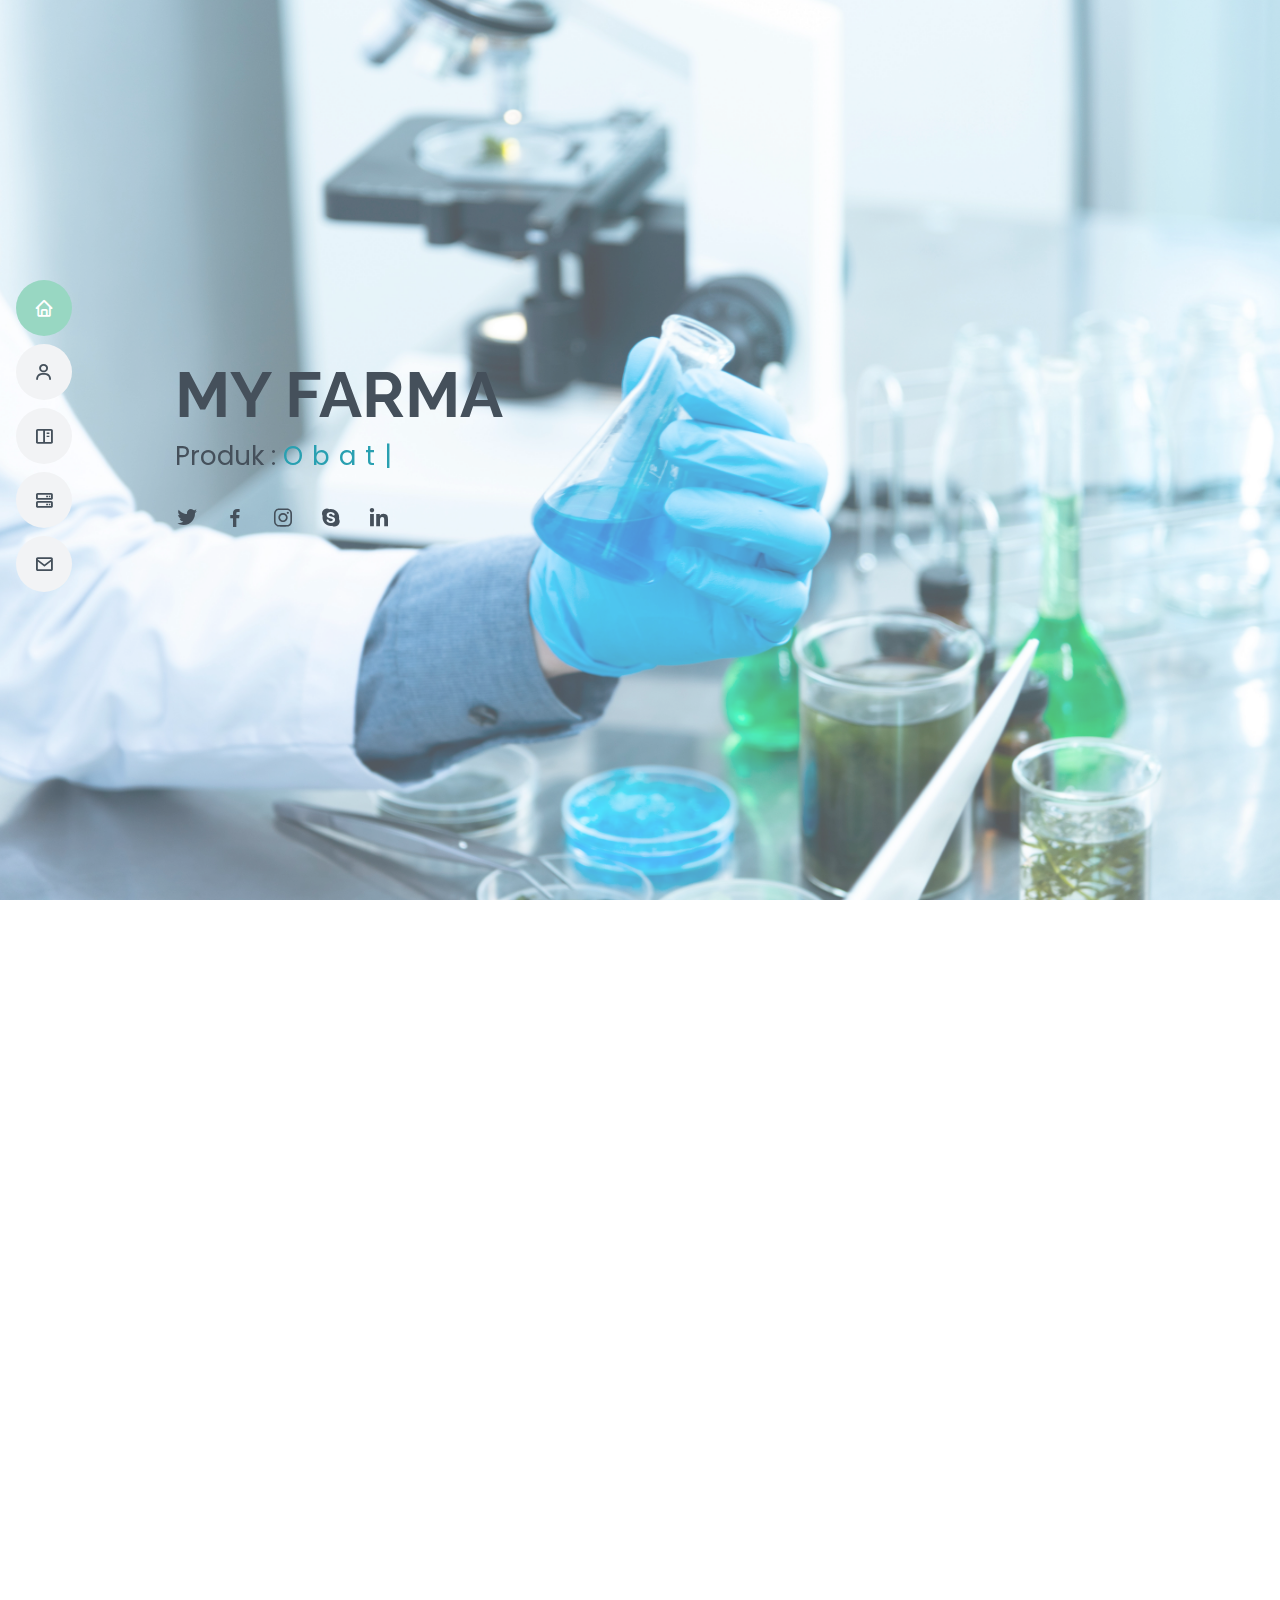
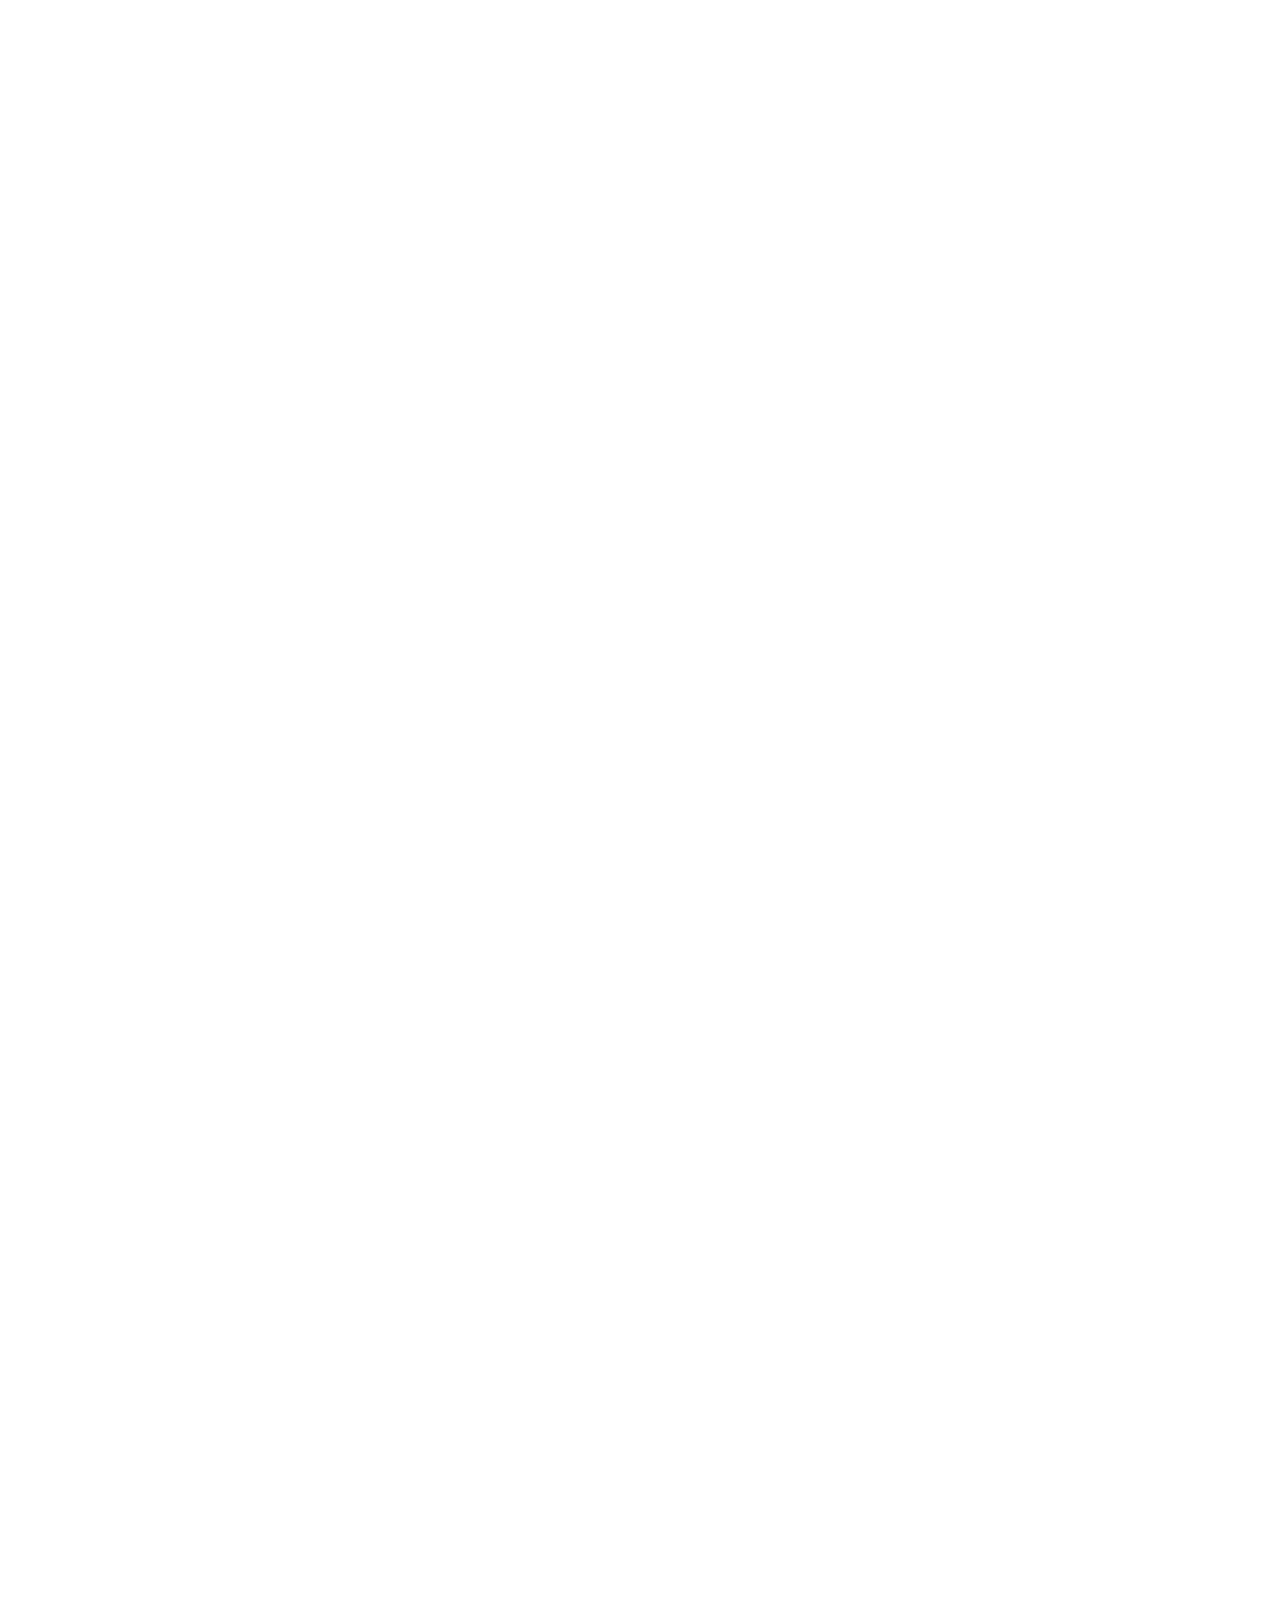
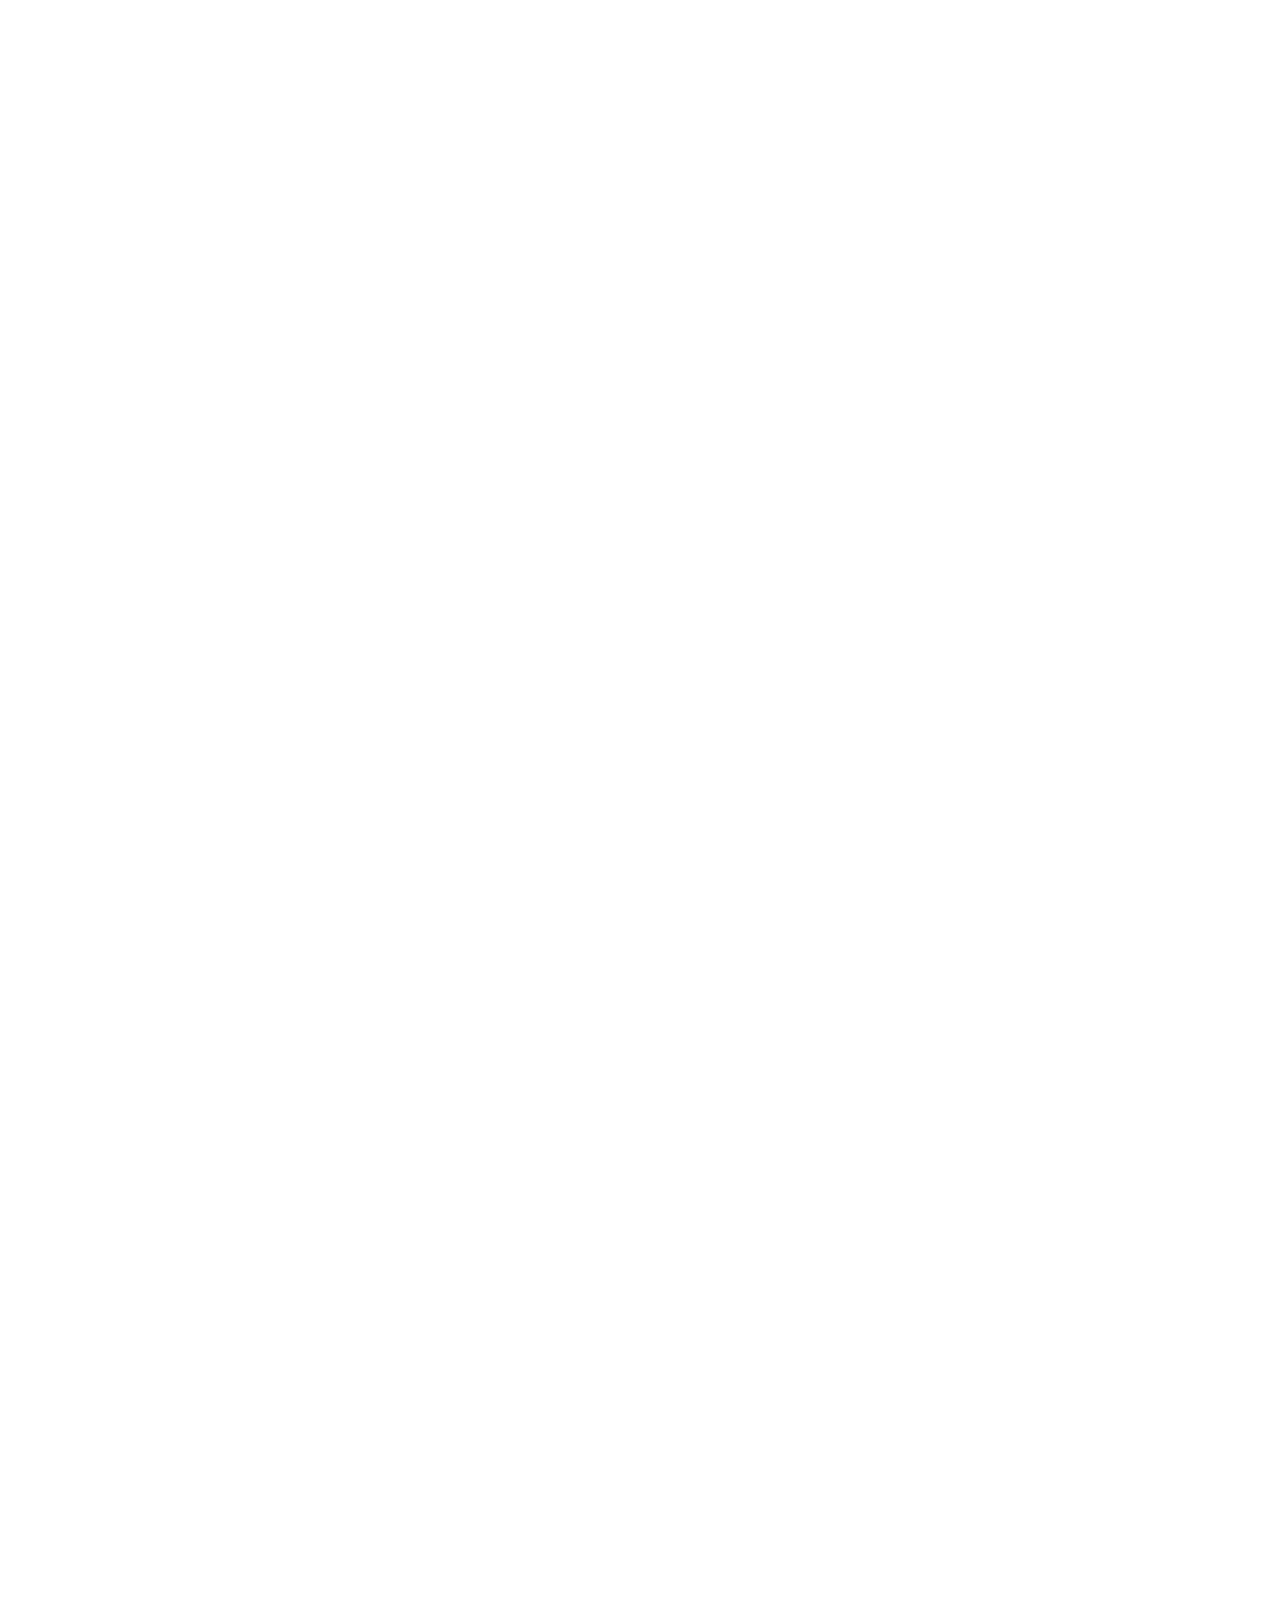
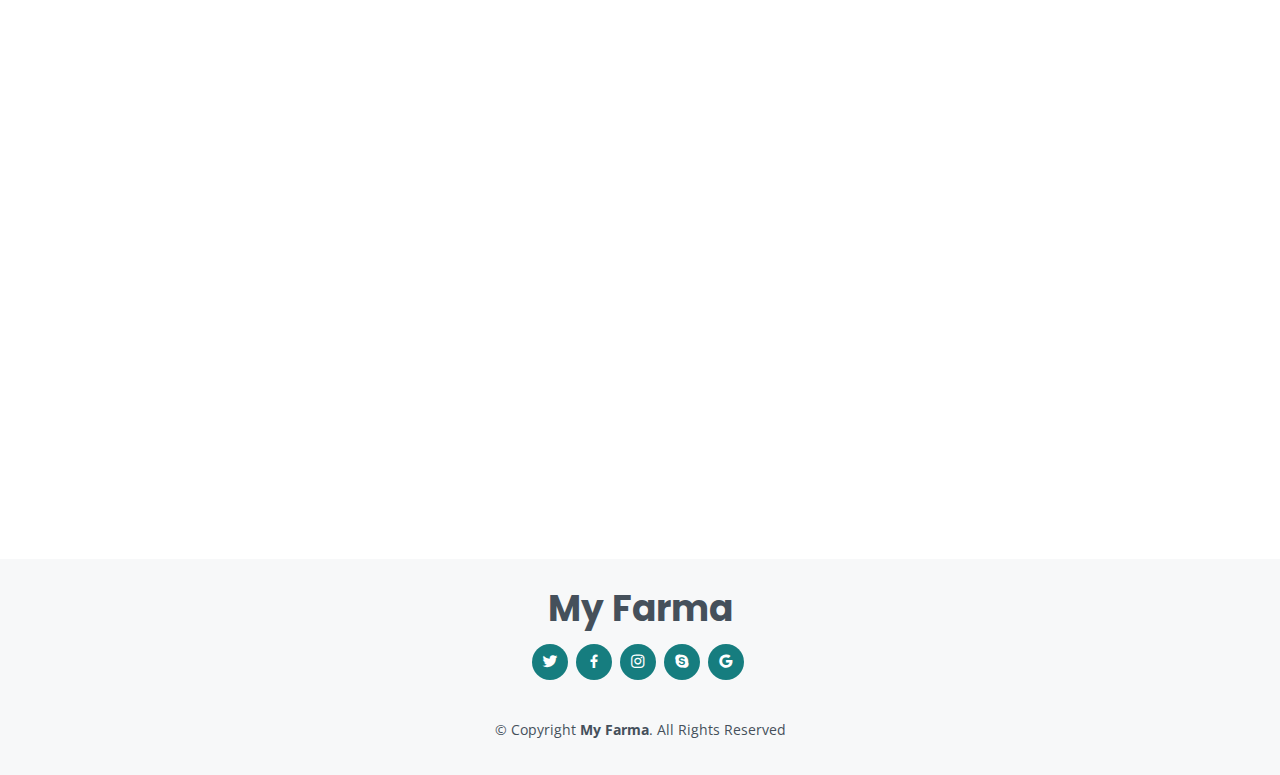
<file: index.html>
<!DOCTYPE html>
<html lang="en">

<head>
  <meta charset="utf-8">
  <meta content="width=device-width, initial-scale=1.0" name="viewport">

  <title>My Farma</title>
  <meta content="" name="description">
  <meta content="" name="keywords">

  <!-- Favicons -->
  <link href="assets/img/favicon.png" rel="icon">
  <link href="assets/img/apple-touch-icon.png" rel="apple-touch-icon">

  <!-- Google Fonts -->
  <link href="https://fonts.googleapis.com/css?family=Open+Sans:300,300i,400,400i,600,600i,700,700i|Raleway:300,300i,400,400i,500,500i,600,600i,700,700i|Poppins:300,300i,400,400i,500,500i,600,600i,700,700i" rel="stylesheet">

  <!-- Vendor CSS Files -->
  <link href="assets/vendor/aos/aos.css" rel="stylesheet">
  <link href="assets/vendor/bootstrap/css/bootstrap.min.css" rel="stylesheet">
  <link href="assets/vendor/bootstrap-icons/bootstrap-icons.css" rel="stylesheet">
  <link href="assets/vendor/boxicons/css/boxicons.min.css" rel="stylesheet">
  <link href="assets/vendor/glightbox/css/glightbox.min.css" rel="stylesheet">
  <link href="assets/vendor/swiper/swiper-bundle.min.css" rel="stylesheet">

  <link rel="stylesheet" href="https://maxcdn.bootstrapcdn.com/bootstrap/3.4.1/css/bootstrap.min.css">
  <script src="https://ajax.googleapis.com/ajax/libs/jquery/3.6.1/jquery.min.js"></script>
  <script src="https://maxcdn.bootstrapcdn.com/bootstrap/3.4.1/js/bootstrap.min.js"></script>

  <!-- Template Main CSS File -->
  <link href="assets/css/style.css" rel="stylesheet">

  <!-- =======================================================
  * Template Name: MyResume - v4.10.0
  * Template URL: https://bootstrapmade.com/free-html-bootstrap-template-my-resume/
  * Author: BootstrapMade.com
  * License: https://bootstrapmade.com/license/
  ======================================================== -->
</head>

<body>

  <!-- ======= Mobile nav toggle button ======= -->
  <!-- <button type="button" class="mobile-nav-toggle d-xl-none"><i class="bi bi-list mobile-nav-toggle"></i></button> -->
  <i class="bi bi-list mobile-nav-toggle d-lg-none"></i>
  <!-- ======= Header ======= -->
  <header id="header" class="d-flex flex-column justify-content-center">

    <nav id="navbar" class="navbar nav-menu">
      <ul>
        <li><a href="#hero" class="nav-link scrollto active"><i class="bx bx-home"></i> <span>Home</span></a></li>
        <li><a href="#about" class="nav-link scrollto"><i class="bx bx-user"></i> <span>Tentang Kami</span></a></li>
        <!-- <li><a href="#resume" class="nav-link scrollto"><i class="bx bx-file-blank"></i> <span>Resume</span></a></li> -->
        <li><a href="#portfolio" class="nav-link scrollto"><i class="bx bx-book-content"></i> <span>Produk</span></a></li>
        <li><a href="#services" class="nav-link scrollto"><i class="bx bx-server"></i> <span>Pelayanan</span></a></li>
        <li><a href="#contact" class="nav-link scrollto"><i class="bx bx-envelope"></i> <span>Kontak Kami</span></a></li>
      </ul>
    </nav><!-- .nav-menu -->

  </header><!-- End Header -->

  <!-- ======= Hero Section ======= -->
  
  <section id="hero" class="d-flex flex-column justify-content-center">  
    <div class="container" data-aos="zoom-in" data-aos-delay="100">
    <h1>MY FARMA</h1>
      <p>Produk :  
        <span class="typed" data-typed-items="Obat, Bahan Obat, Penyakit, Jenis Obat"></span>
      </p>
        <div class="social-links">
          <a href="#" class="twitter"><i class="bx bxl-twitter"></i></a>
          <a href="#" class="facebook"><i class="bx bxl-facebook"></i></a>
          <a href="#" class="instagram"><i class="bx bxl-instagram"></i></a>
          <a href="#" class="google-plus"><i class="bx bxl-skype"></i></a>
          <a href="#" class="linkedin"><i class="bx bxl-linkedin"></i></a>
        </div>
      </div>
  </section>
  <!-- End Hero -->

  <main id="main">

    <!-- ======= Tentang Kami Section ======= -->
    <section id="about" class="about">
      <div class="container" data-aos="fade-up">

        <div class="section-title">
          <h2>TENTANG KAMI</h2>
        </div>
        <div class="row">
          <div class="col-lg-4">
            <img src="assets/img/logo my farma.png" class="img-fluid" alt="">
          </div>
          <div class="col-lg-8 pt-4 pt-lg-0 content">            
            <div style="text-align: justify;">
              <p>
                My Farma adalah perusahaan industri farmasi di Indonesia yang didirikan tahun 2022. Sebagai perusahaan farmasi yang berkomitmen untuk selalu menghasilkan produk yang berkualitas dan terpercaya serta memiliki citra kuat di pasar Nasional
              </p>
              <p>
                Berlandaskan semangat kekeluargaan, PT. My Farma berkeinginan untuk memberikan nilai terbaik kepada stakeholder, serta ikut berperan dalam penyediaan obat-obatan berstandard cGMP yang mengutamakan mutu untuk peningkatan kesehatan masyarakat dengan harga yang terjangkau
              </p>
              <ul class="about-item">
                <li>
                  <h1>Visi</h1>                 
                </li>
                <li>
                  <p>
                    Menjadi perusahaan Healthcare pilihan utama yang terintegrasi dan menghasilkan nilai yang berkesinambungan                    
                  </p> 
                </li>
                <li>
                  <h1>Misi</h1>                          
                </li>
                <li>
                  <ul>
                    <li>
                      <p>
                        1. Melakukan aktivitas usaha di bidang-bidang industri kimia dan farmasi, perdagangan dan jaringan distribusi, ritel farmasi dan layanan kesehatan serta optimalisasi aset
                      </p>
                    </li>                                
                      <p>
                        2. Mengelola perusahaan secara Good Corporate Governance dan operational excellence didukung oleh Sumber Daya Manusia (SDM) profesional
                      </p>
                    </li>                  
                    <li>
                      <p>
                        3. Memberikan nilai tambah dan manfaat bagi seluruh stakeholder
                      </p>
                    </li>
                  </ul>
                </li>
              </ul>
            </div>            
          </div>
        </div>

      </div>
    <!-- End Tentang Kami Section -->

    <!-- ======= Foto Section ======= -->     
    <br />    
    <br />
      <div class="container" data-aos="fade-up">
        <div class="section-title">
          <h2>TIM KAMI</h2>
          <!-- <p>Tim ini dibentuk atas dasar ketidaksengajaan saat pembagian kelompok dan menjadikan kami untuk berusaha membangun tim yang mampu menyelesaikan projek akhir</p> -->
        </div>
          <div class="col-lg-4 col-md-6 mt-5 mt-md-0">
            <aside class="profile-card">
              <header>
                  <img src="assets/img/team/balqis2.jpeg">      
                <h1>Balqis Himatullah</h1>
                <h2>- Sistem Informasi 21 -</h2>      
              </header>
              <div class="profile-bio">   
                <p>Haiii</p>
                <p>“Yang perlu kamu lakukan adalah percaya, kamu harus percaya itu.”
                  <br />
                  <br />
                  <br /> </p>
              </div>
              <ul class="profile-social-links">
                <li>
                  <a href="#" class="twitter"><i class="bx bxl-twitter"></i></a>
                </li>  
                <li>
                  <a href="#" class="twitter"><i class="bx bxl-instagram"></i></a>                  
                </li>                   
                <li>
                  <a href="#" class="twitter"><i class="bx bxl-whatsapp"></i></a>
                </li>
              </ul>     
            </aside>
          </div>

          <div class="col-lg-4 col-md-6 mt-5 mt-md-0">
            <aside class="profile-card">
              <header>
                  <img src="assets/img/team/puput.jpeg">      
                <h1>Neneng Luthfiatul Putri</h1>
                <h2>- Sistem Informasi 21 -</h2>      
              </header>
              <div class="profile-bio">   
                <p>Hello..</p>
                <p>"Hidup layaknya permainan, 
                  <br />kamu hanya bisa memilih continue or new game?"
                  <br /> 
                  <br /> </p>
              </div>
              <ul class="profile-social-links">
                <li>
                  <a href="#" class="twitter"><i class="bx bxl-twitter"></i></a>
                </li>  
                <li>
                  <a href="#" class="twitter"><i class="bx bxl-instagram"></i></a>                  
                </li>                   
                <li>
                  <a href="#" class="twitter"><i class="bx bxl-whatsapp"></i></a>
                </li>                       
              </ul>     
            </aside>
          </div>

          <div class="col-lg-4 col-md-6 mt-5 mt-md-0">
            <aside class="profile-card">
              <header>
                  <img src="assets/img/team/giga.jpeg">      
                <h1>Giga Jundan Al Huda</h1>
                <h2>- Sistem Informasi 21 -</h2>      
              </header>
              <div class="profile-bio">   
                <p>Punten...</p>                
                <p>"Together We Can Do Everything"
                  <br />
                  <br />
                  <br />
                  <br /> </p>
              </div>
              <ul class="profile-social-links">
                <li>
                  <a href="#" class="twitter"><i class="bx bxl-twitter"></i></a>
                </li>  
                <li>
                  <a href="#" class="twitter"><i class="bx bxl-instagram"></i></a>                  
                </li>                   
                <li>
                  <a href="#" class="twitter"><i class="bx bxl-whatsapp"></i></a>
                </li>                             
              </ul>     
            </aside>
          </div>

      </div>
    </section>
    <!-- End Foto Section -->

    <!-- ======= Skills Section ======= -->
    <!-- <section id="skills" class="skills section-bg">
      <div class="container" data-aos="fade-up">

        <div class="section-title">
          <h2>Percentation</h2>
          <p>Magnam dolores commodi suscipit. Necessitatibus eius consequatur ex aliquid fuga eum quidem. Sit sint consectetur velit. Quisquam quos quisquam cupiditate. Et nemo qui impedit suscipit alias ea. Quia fugiat sit in iste officiis commodi quidem hic quas.</p>
        </div>

        <div class="row skills-content">

          <div class="col-lg-6">

            <div class="progress">
              <span class="skill">A <i class="val">100%</i></span>
              <div class="progress-bar-wrap">
                <div class="progress-bar" role="progressbar" aria-valuenow="100" aria-valuemin="0" aria-valuemax="100"></div>
              </div>
            </div>

            <div class="progress">
              <span class="skill">B <i class="val">90%</i></span>
              <div class="progress-bar-wrap">
                <div class="progress-bar" role="progressbar" aria-valuenow="90" aria-valuemin="0" aria-valuemax="100"></div>
              </div>
            </div>

            <div class="progress">
              <span class="skill">C <i class="val">75%</i></span>
              <div class="progress-bar-wrap">
                <div class="progress-bar" role="progressbar" aria-valuenow="75" aria-valuemin="0" aria-valuemax="100"></div>
              </div>
            </div>

          </div>

          <div class="col-lg-6">

            <div class="progress">
              <span class="skill">D <i class="val">80%</i></span>
              <div class="progress-bar-wrap">
                <div class="progress-bar" role="progressbar" aria-valuenow="80" aria-valuemin="0" aria-valuemax="100"></div>
              </div>
            </div>

            <div class="progress">
              <span class="skill">E <i class="val">90%</i></span>
              <div class="progress-bar-wrap">
                <div class="progress-bar" role="progressbar" aria-valuenow="90" aria-valuemin="0" aria-valuemax="100"></div>
              </div>
            </div>

            <div class="progress">
              <span class="skill">F <i class="val">55%</i></span>
              <div class="progress-bar-wrap">
                <div class="progress-bar" role="progressbar" aria-valuenow="55" aria-valuemin="0" aria-valuemax="100"></div>
              </div>
            </div>

          </div>

        </div>

      </div>
    </section> -->
    <!-- End Skills Section -->

    <!-- ======= Resume Section ======= -->
    <!-- <section id="resume" class="resume">
      <div class="container" data-aos="fade-up">

        <div class="section-title">
          <h2>Resume</h2>
          <p>Magnam dolores commodi suscipit. Necessitatibus eius consequatur ex aliquid fuga eum quidem. Sit sint consectetur velit. Quisquam quos quisquam cupiditate. Et nemo qui impedit suscipit alias ea. Quia fugiat sit in iste officiis commodi quidem hic quas.</p>
        </div>

        <div class="row">
          <div class="col-lg-6">
            <h3 class="resume-title">Sumary</h3>
            <div class="resume-item pb-0">
              <h4>My Product</h4>
              <p><em>Innovative and deadline-driven Graphic Designer with 3+ years of experience designing and developing user-centered digital/print marketing material from initial concept to final, polished deliverable.</em></p>
              <ul>
                <li>Portland par 127,Orlando, FL</li>
                <li>(123) 456-7891</li>
                <li>alice.barkley@example.com</li>
              </ul>
            </div>

            <h3 class="resume-title">Education</h3>
            <div class="resume-item">
              <h4>Master of Fine Arts &amp; Graphic Design</h4>
              <h5>2015 - 2016</h5>
              <p><em>Rochester Institute of Technology, Rochester, NY</em></p>
              <p>Qui deserunt veniam. Et sed aliquam labore tempore sed quisquam iusto autem sit. Ea vero voluptatum qui ut dignissimos deleniti nerada porti sand markend</p>
            </div>
            <div class="resume-item">
              <h4>Bachelor of Fine Arts &amp; Graphic Design</h4>
              <h5>2010 - 2014</h5>
              <p><em>Rochester Institute of Technology, Rochester, NY</em></p>
              <p>Quia nobis sequi est occaecati aut. Repudiandae et iusto quae reiciendis et quis Eius vel ratione eius unde vitae rerum voluptates asperiores voluptatem Earum molestiae consequatur neque etlon sader mart dila</p>
            </div>
          </div>
          <div class="col-lg-6">
            <h3 class="resume-title">Professional Experience</h3>
            <div class="resume-item">
              <h4>Senior graphic design specialist</h4>
              <h5>2019 - Present</h5>
              <p><em>Experion, New York, NY </em></p>
              <ul>
                <li>Lead in the design, development, and implementation of the graphic, layout, and production communication materials</li>
                <li>Delegate tasks to the 7 members of the design team and provide counsel on all aspects of the project. </li>
                <li>Supervise the assessment of all graphic materials in order to ensure quality and accuracy of the design</li>
                <li>Oversee the efficient use of production project budgets ranging from $2,000 - $25,000</li>
              </ul>
            </div>
            <div class="resume-item">
              <h4>Graphic design specialist</h4>
              <h5>2017 - 2018</h5>
              <p><em>Stepping Stone Advertising, New York, NY</em></p>
              <ul>
                <li>Developed numerous marketing programs (logos, brochures,infographics, presentations, and advertisements).</li>
                <li>Managed up to 5 projects or tasks at a given time while under pressure</li>
                <li>Recommended and consulted with clients on the most appropriate graphic design</li>
                <li>Created 4+ design presentations and proposals a month for clients and account managers</li>
              </ul>
            </div>
          </div>
        </div>

      </div>
    </section> -->
    <!-- End Resume Section -->

    <!-- ======= Penyakit dan Obat Section ======= -->

    <section id="portfolio" class="portfolio section-bg">
      <div class="container" data-aos="fade-up">

        <div class="section-title">
          <h2>PENYAKIT</h2>
          <p>Berikut macam macam produk obat yang tersedia berdasarkan kategori penyakit</p>
        </div>

        <div class="row">
          <div class="col-lg-12 d-flex justify-content-center" data-aos="fade-up" data-aos-delay="100"> 
            <ul id="portfolio-flters">
              <li data-filter=".filter-vitamin"> 
                <div class="portfolio-wrap portfolio-info">
                  <img src="assets/img/Filter/vitamin.jpg" alt="" srcset="" width="250px" height="140px" style="object-fit: cover;"> 
                  <h4>Vitamin</h4>                      
                </div>
              </li>
              <li data-filter=".filter-pencernaan"> 
                <div class="portfolio-wrap portfolio-info">
                  <img src="assets/img/Filter/pencernaan.jpg" alt="" srcset="" width="250px" height="140px" style="object-fit: cover;">   
                  <h4>Pencernaan</h4>
                </div>
              </li>
              <li data-filter=".filter-pendengaran"> 
                <div class="portfolio-wrap portfolio-info">
                  <img src="assets/img/Filter/pendengaran.jpeg" alt="" srcset="" width="250px" height="140px" style="object-fit: cover;">  
                  <h4>Pendengaran</h4>                                 
                </div>
              </li>
              <li data-filter=".filter-penglihatan"> 
                <div class="portfolio-wrap portfolio-info">
                  <img src="assets/img/Filter/penglihatan.webp" alt="" srcset="" width="250px" height="140px" style="object-fit: cover;">      
                  <h4>Penglihatan</h4>                             
                </div>
              </li>
              <li data-filter=".filter-flu_batuk"> 
                <div class="portfolio-wrap portfolio-info">
                  <img src="assets/img/Filter/flu & batuk.jpg" alt="" srcset="" width="250px" height="140px" style="object-fit: cover;">       
                  <h4>Flu & Batuk</h4>                            
                </div>
              </li>
              <li data-filter=".filter-pernafasan"> 
                <div class="portfolio-wrap portfolio-info">
                  <img src="assets/img/Filter/pernafasan.jpg" alt="" srcset="" width="250px" height="140px" style="object-fit: cover;">    
                  <h4>Pernafasan</h4>                               
                </div>
              </li>
              <li data-filter=".filter-sakit_kepala"> 
                <div class="portfolio-wrap portfolio-info">
                  <img src="assets/img/Filter/sakit kepala.jpg" alt="" srcset="" width="250px" height="140px" style="object-fit: cover;">     
                  <h4>Sakit Kepala</h4>                              
                </div>
              </li>
              <li data-filter=".filter-darah"> 
                <div class="portfolio-wrap portfolio-info">
                  <img src="assets/img/Filter/darah.jpg" alt="" srcset="" width="250px" height="140px" style="object-fit: cover;">   
                  <h4>Darah</h4>                                
                </div>
              </li>
              <li data-filter=".filter-kulit"> 
                <div class="portfolio-wrap portfolio-info">
                  <img src="assets/img/Filter/kulit.jpg" alt="" srcset="" width="250px" height="140px" style="object-fit: cover;">  
                  <h4>Kulit</h4>                                 
                </div>
              </li>
            </ul>
          </div>
        </div>

        <div class="section-title">
          <h2>Produk Obat</h2>
        </div>

        <div class="row portfolio-container portfolio-img" data-aos="fade-up" data-aos-delay="200">

          <div class="col-lg-2 col-md-6 portfolio-item filter-kulit">
            <div class="portfolio-wrap">
              <img src="assets/img/Product/acyclovir.png" class="img-fluid" alt="">
              <div class="portfolio-info">
                <h4>Acyclovir</h4>
                <p>Obat Kulit</p>
                <div class="portfolio-links">
                  <a href="assets/img/Product/acyclovir.png" data-gallery="portfolioGallery" class="portfolio-lightbox" title="Acyclovir"><i class="bx bx-plus"></i></a>
                  <a href="pages/acyclovir.html" class="portfolio-details-lightbox" data-glightbox="type: external" title="Portfolio Details"><i class="bx bx-link"></i></a>
                </div>
              </div>
            </div>
          </div>

          <div class="col-lg-2 col-md-6 portfolio-item filter-pencernaan">
            <div class="portfolio-wrap">
              <img src="assets/img/Product/Antasida doen.jpg" class="img-fluid" alt="">
              <div class="portfolio-info">
                <h4>Antasida Doen</h4>
                <p>Obat Maag</p>
                <div class="portfolio-links">
                  <a href="assets/img/Product/Antasida doen.jpg" data-gallery="portfolioGallery" class="portfolio-lightbox" title="Antasida Doen"><i class="bx bx-plus"></i></a>
                  <a href="pages/Antasida.html" class="portfolio-details-lightbox" data-glightbox="type: external" title="Portfolio Details"><i class="bx bx-link"></i></a>
                </div>
              </div>
            </div>
          </div>

          <div class="col-lg-2 col-md-6 portfolio-item filter-pencernaan">
            <div class="portfolio-wrap">
              <img src="assets/img/Product/betadine obat kumur.png" class="img-fluid" alt="">
              <div class="portfolio-info">
                <h4>Betadine Obat Kumur</h4>
                <p>Obat Rongga Mulut</p>
                <div class="portfolio-links">
                  <a href="assets/img/Product/betadine obat kumur.png" data-gallery="portfolioGallery" class="portfolio-lightbox" title="Betadine Obat Kumur"><i class="bx bx-plus"></i></a>
                  <a href="pages/betadin-obat-kumur.html" class="portfolio-details-lightbox" data-glightbox="type: external" title="Portfolio Details"><i class="bx bx-link"></i></a>
                </div>
              </div>
            </div>
          </div>

          <div class="col-lg-2 col-md-6 portfolio-item filter-pencernaan filter-pernafasan">
            <div class="portfolio-wrap">
              <img src="assets/img/Product/betadine permen menthol.jpg" class="img-fluid" alt="">
              <div class="portfolio-info">
                <h4>Betadine Permen Menthol</h4>
                <p>Obat Melegakan Tenggorokan</p>
                <div class="portfolio-links">
                  <a href="assets/img/Product/betadine permen menthol.jpg" data-gallery="portfolioGallery" class="portfolio-lightbox" title="Betadine Permen Menthol"><i class="bx bx-plus"></i></a>
                  <a href="pages/Betadine-Permen-Menthol.html" class="portfolio-details-lightbox" data-glightbox="type: external" title="Portfolio Details"><i class="bx bx-link"></i></a>
                </div>
              </div>
            </div>
          </div>

          <div class="col-lg-2 col-md-6 portfolio-item filter-sakit_kepala">
            <div class="portfolio-wrap">
              <img src="assets/img/Product/bodrex.jpg" class="img-fluid" alt="">
              <div class="portfolio-info">
                <h4>Bodrex</h4>
                <p>Obat Sakit Kepala</p>
                <div class="portfolio-links">
                  <a href="assets/img/Product/bodrex.jpg" data-gallery="portfolioGallery" class="portfolio-lightbox" title="Bodrex"><i class="bx bx-plus"></i></a>
                  <a href="pages/Bodrex.html" class="portfolio-details-lightbox" data-glightbox="type: external" title="Portfolio Details"><i class="bx bx-link"></i></a>
                </div>
              </div>
            </div>
          </div>

          <div class="col-lg-2 col-md-6 portfolio-item filter-darah">
            <div class="portfolio-wrap">
              <img src="assets/img/Product/cardiavit.png" class="img-fluid" alt="">
              <div class="portfolio-info">
                <h4>Cardiavit</h4>
                <p>Darah</p>
                <div class="portfolio-links">
                  <a href="assets/img/Product/cardiavit.png" data-gallery="portfolioGallery" class="portfolio-lightbox" title="Cardiavit"><i class="bx bx-plus"></i></a>
                  <a href="pages/" class="portfolio-details-lightbox" data-glightbox="type: external" title="Portfolio Details"><i class="bx bx-link"></i></a>
                </div>
              </div>
            </div>
          </div>

          <div class="col-lg-2 col-md-6 portfolio-item filter-pencernaan">
            <div class="portfolio-wrap">
              <img src="assets/img/Product/combantrin.png" class="img-fluid" alt="">
              <div class="portfolio-info">
                <h4>App 1</h4>
                <p>Acyclovir</p>
                <div class="portfolio-links">
                  <a href="assets/img/Product/combantrin.png" data-gallery="portfolioGallery" class="portfolio-lightbox" title="App 1"><i class="bx bx-plus"></i></a>
                  <a href="pages/acyclovir.html" class="portfolio-details-lightbox" data-glightbox="type: external" title="Portfolio Details"><i class="bx bx-link"></i></a>
                </div>
              </div>
            </div>
          </div>

          <div class="col-lg-2 col-md-6 portfolio-item filter-pernafasan">
            <div class="portfolio-wrap">
              <img src="assets/img/Product/ethambutol.jpg" class="img-fluid" alt="">
              <div class="portfolio-info">
                <h4>Albothyl</h4>
                <p>albothyl</p>
                <div class="portfolio-links">
                  <a href="assets/img/Product/ethambutol.jpg" data-gallery="portfolioGallery" class="portfolio-lightbox" title="Web 3"><i class="bx bx-plus"></i></a>
                  <a href="pages/albothyl.html" class="portfolio-details-lightbox" data-glightbox="type: external" title="Portfolio Details"><i class="bx bx-link"></i></a>
                </div>
              </div>
            </div>
          </div>

          <div class="col-lg-2 col-md-6 portfolio-item filter-darah">
            <div class="portfolio-wrap">
              <img src="assets/img/Product/gravistro.png" class="img-fluid" alt="">
              <div class="portfolio-info">
                <!-- <h4>App 2</h4>
                <p>App</p> -->
                <div class="portfolio-links">
                  <a href="assets/img/Product/gravistro.png" data-gallery="portfolioGallery" class="portfolio-lightbox" title="App 2"><i class="bx bx-plus"></i></a>
                  <a href="pages/" class="portfolio-details-lightbox" data-glightbox="type: external" title="Portfolio Details"><i class="bx bx-link"></i></a>
                </div>
              </div>
            </div>
          </div>

          <div class="col-lg-2 col-md-6 portfolio-item filter-vitamin">
            <div class="portfolio-wrap">
              <img src="assets/img/Product/hevit.jpg" class="img-fluid" alt="">
              <div class="portfolio-info">
                <!-- <h4>Card 2</h4>
                <p>Card</p> -->
                <div class="portfolio-links">
                  <a href="assets/img/Product/hevit.jpg" data-gallery="portfolioGallery" class="portfolio-lightbox" title="Card 2"><i class="bx bx-plus"></i></a>
                  <a href="*" class="portfolio-details-lightbox" data-glightbox="type: external" title="Portfolio Details"><i class="bx bx-link"></i></a>
                </div>
              </div>
            </div>
          </div>
<!-- 
          <div class="col-lg-2 col-md-6 portfolio-item filter-web">
            <div class="portfolio-wrap">
              <img src="assets/img/Product/ibuprofen.jpg" class="img-fluid" alt="">
              <div class="portfolio-info">
                <h4>Web 2</h4>
                <p>Web</p>
                <div class="portfolio-links">
                  <a href="assets/img/Product/ibuprofen.jpg" data-gallery="portfolioGallery" class="portfolio-lightbox" title="Web 2"><i class="bx bx-plus"></i></a>
                  <a href="*" class="portfolio-details-lightbox" data-glightbox="type: external" title="Portfolio Details"><i class="bx bx-link"></i></a>
                </div>
              </div>
            </div>
          </div> -->

          <!-- <div class="col-lg-2 col-md-6 portfolio-item filter-app">
            <div class="portfolio-wrap">
              <img src="assets/img/Product/immunoglobulin.jpg" class="img-fluid" alt="">
              <div class="portfolio-info">
                <h4>App 3</h4>
                <p>App</p>
                <div class="portfolio-links">
                  <a href="assets/img/Product/immunoglobulin.jpg" data-gallery="portfolioGallery" class="portfolio-lightbox" title="App 3"><i class="bx bx-plus"></i></a>
                  <a href="*" class="portfolio-details-lightbox" data-glightbox="type: external" title="Portfolio Details"><i class="bx bx-link"></i></a>
                </div>
              </div>
            </div>
          </div> -->

          <!-- <div class="col-lg-2 col-md-6 portfolio-item filter-card">
            <div class="portfolio-wrap">
              <img src="assets/img/Product/lamandel.png" class="img-fluid" alt="">
              <div class="portfolio-info">
                <h4>Card 1</h4>
                <p>Card</p>
                <div class="portfolio-links">
                  <a href="assets/img/Product/lamandel.png" data-gallery="portfolioGallery" class="portfolio-lightbox" title="Card 1"><i class="bx bx-plus"></i></a>
                  <a href="*" class="portfolio-details-lightbox" data-glightbox="type: external" title="Portfolio Details"><i class="bx bx-link"></i></a>
                </div>
              </div>
            </div>
          </div> -->

          <div class="col-lg-2 col-md-6 portfolio-item filter-penglihatan">
            <div class="portfolio-wrap">
              <img src="assets/img/Product/limatta.jpg" class="img-fluid" alt="">
              <div class="portfolio-info">
                <!-- <h4>Card 3</h4>
                <p>Card</p> -->
                <div class="portfolio-links">
                  <a href="assets/img/Product/limatta.jpg" data-gallery="portfolioGallery" class="portfolio-lightbox" title="Card 3"><i class="bx bx-plus"></i></a>
                  <a href="*" class="portfolio-details-lightbox" data-glightbox="type: external" title="Portfolio Details"><i class="bx bx-link"></i></a>
                </div>
              </div>
            </div>
          </div>

          <div class="col-lg-2 col-md-6 portfolio-item filter-kulit">
            <div class="portfolio-wrap">
              <img src="assets/img/Product/miconazole.jpg" class="img-fluid" alt="">
              <div class="portfolio-info">
                <!-- <h4>Web 3</h4>
                <p>Web</p> -->
                <div class="portfolio-links">
                  <a href="assets/img/Product/miconazole.jpg" data-gallery="portfolioGallery" class="portfolio-lightbox" title="Web 3"><i class="bx bx-plus"></i></a>
                  <a href="*" class="portfolio-details-lightbox" data-glightbox="type: external" title="Portfolio Details"><i class="bx bx-link"></i></a>
                </div>
              </div>
            </div>
          </div>    
          
          <!-- <div class="col-lg-2 col-md-6 portfolio-item filter-web">
            <div class="portfolio-wrap">
              <img src="assets/img/Product/mosehat.jpg" class="img-fluid" alt="">
              <div class="portfolio-info">
                <h4>Web 3</h4>
                <p>Web</p>
                <div class="portfolio-links">
                  <a href="assets/img/Product/mosehat.jpg" data-gallery="portfolioGallery" class="portfolio-lightbox" title="Web 3"><i class="bx bx-plus"></i></a>
                  <a href="*" class="portfolio-details-lightbox" data-glightbox="type: external" title="Portfolio Details"><i class="bx bx-link"></i></a>
                </div>
              </div>
            </div>
          </div>   -->

          <!-- <div class="col-lg-2 col-md-6 portfolio-item filter-web">
            <div class="portfolio-wrap">
              <img src="assets/img/Product/moxiflox.png" class="img-fluid" alt="">
              <div class="portfolio-info">
                <h4>Web 3</h4>
                <p>albothyl</p>
                <div class="portfolio-links">
                  <a href="assets/img/Product/moxiflox.png" data-gallery="portfolioGallery" class="portfolio-lightbox" title="Web 3"><i class="bx bx-plus"></i></a>
                  <a href="pages/albothyl.html" class="portfolio-details-lightbox" data-glightbox="type: external" title="Portfolio Details"><i class="bx bx-link"></i></a>
                </div>
              </div>
            </div>
          </div> -->

          <div class="col-lg-2 col-md-6 portfolio-item filter-pencernaan">
            <div class="portfolio-wrap">
              <img src="assets/img/Product/mylanta.jpg" class="img-fluid" alt="">
              <div class="portfolio-info">
                <!-- <h4>App 2</h4>
                <p>App</p> -->
                <div class="portfolio-links">
                  <a href="assets/img/Product/mylanta.jpg" data-gallery="portfolioGallery" class="portfolio-lightbox" title="App 2"><i class="bx bx-plus"></i></a>
                  <a href="pages/" class="portfolio-details-lightbox" data-glightbox="type: external" title="Portfolio Details"><i class="bx bx-link"></i></a>
                </div>
              </div>
            </div>
          </div>

          <!-- <div class="col-lg-2 col-md-6 portfolio-item filter-otot">
            <div class="portfolio-wrap">
              <img src="assets/img/Product/neo remachyl.jpg" class="img-fluid" alt="">
              <div class="portfolio-info">
                <h4>Card 2</h4>
                <p>Card</p>
                <div class="portfolio-links">
                  <a href="assets/img/Product/neo remachyl.jpg" data-gallery="portfolioGallery" class="portfolio-lightbox" title="Card 2"><i class="bx bx-plus"></i></a>
                  <a href="*" class="portfolio-details-lightbox" data-glightbox="type: external" title="Portfolio Details"><i class="bx bx-link"></i></a>
                </div>
              </div>
            </div>
          </div> -->

          <div class="col-lg-2 col-md-6 portfolio-item filter-pendengaran">
            <div class="portfolio-wrap">
              <img src="assets/img/Product/otilox.jpg" class="img-fluid" alt="">
              <div class="portfolio-info">
                <!-- <h4>Web 2</h4>
                <p>Web</p> -->
                <div class="portfolio-links">
                  <a href="assets/img/Product/otilox.jpg" data-gallery="portfolioGallery" class="portfolio-lightbox" title="Web 2"><i class="bx bx-plus"></i></a>
                  <a href="*" class="portfolio-details-lightbox" data-glightbox="type: external" title="Portfolio Details"><i class="bx bx-link"></i></a>
                </div>
              </div>
            </div>
          </div>

          <div class="col-lg-2 col-md-6 portfolio-item filter-sakit_kepala">
            <div class="portfolio-wrap">
              <img src="assets/img/Product/panadol.jpg" class="img-fluid" alt="">
              <div class="portfolio-info">
                <!-- <h4>App 3</h4>
                <p>App</p> -->
                <div class="portfolio-links">
                  <a href="assets/img/Product/panadol.jpg" data-gallery="portfolioGallery" class="portfolio-lightbox" title="App 3"><i class="bx bx-plus"></i></a>
                  <a href="*" class="portfolio-details-lightbox" data-glightbox="type: external" title="Portfolio Details"><i class="bx bx-link"></i></a>
                </div>
              </div>
            </div>
          </div>

          <div class="col-lg-2 col-md-6 portfolio-item filter-sakit_kepala">
            <div class="portfolio-wrap">
              <img src="assets/img/Product/paracetamol.png" class="img-fluid" alt="">
              <div class="portfolio-info">
                <!-- <h4>Card 1</h4>
                <p>Card</p> -->
                <div class="portfolio-links">
                  <a href="assets/img/Product/paracetamol.png" data-gallery="portfolioGallery" class="portfolio-lightbox" title="Card 1"><i class="bx bx-plus"></i></a>
                  <a href="*" class="portfolio-details-lightbox" data-glightbox="type: external" title="Portfolio Details"><i class="bx bx-link"></i></a>
                </div>
              </div>
            </div>
          </div>

          <!-- <div class="col-lg-2 col-md-6 portfolio-item filter-card">
            <div class="portfolio-wrap">
              <img src="assets/img/Product/poldanmig.jpeg" class="img-fluid" alt="">
              <div class="portfolio-info">
                <h4>Card 3</h4>
                <p>Card</p>
                <div class="portfolio-links">
                  <a href="assets/img/Product/poldanmig.jpeg" data-gallery="portfolioGallery" class="portfolio-lightbox" title="Card 3"><i class="bx bx-plus"></i></a>
                  <a href="*" class="portfolio-details-lightbox" data-glightbox="type: external" title="Portfolio Details"><i class="bx bx-link"></i></a>
                </div>
              </div>
            </div>
          </div> -->

          <!-- <div class="col-lg-2 col-md-6 portfolio-item filter-web">
            <div class="portfolio-wrap">
              <img src="assets/img/Product/polysilane.jpg" class="img-fluid" alt="">
              <div class="portfolio-info">
                <h4>Web 3</h4>
                <p>Web</p>
                <div class="portfolio-links">
                  <a href="assets/img/Product/polysilane.jpg" data-gallery="portfolioGallery" class="portfolio-lightbox" title="Web 3"><i class="bx bx-plus"></i></a>
                  <a href="*" class="portfolio-details-lightbox" data-glightbox="type: external" title="Portfolio Details"><i class="bx bx-link"></i></a>
                </div>
              </div>
            </div>
          </div> -->

          <!-- <div class="col-lg-2 col-md-6 portfolio-item filter-app">
            <div class="portfolio-wrap">
              <img src="assets/img/Product/pro tb 4.jpg" class="img-fluid" alt="">
              <div class="portfolio-info">
                <h4>App 1</h4>
                <p>Acyclovir</p>
                <div class="portfolio-links">
                  <a href="assets/img/Product/pro tb 4.jpg" data-gallery="portfolioGallery" class="portfolio-lightbox" title="App 1"><i class="bx bx-plus"></i></a>
                  <a href="pages/acyclovir.html" class="portfolio-details-lightbox" data-glightbox="type: external" title="Portfolio Details"><i class="bx bx-link"></i></a>
                </div>
              </div>
            </div>
          </div> -->

          <div class="col-lg-2 col-md-6 portfolio-item filter-pencernaan">
            <div class="portfolio-wrap">
              <img src="assets/img/Product/promag.jpg" class="img-fluid" alt="">
              <div class="portfolio-info">
                <!-- <h4>Web 3</h4>
                <p>albothyl</p> -->
                <div class="portfolio-links">
                  <a href="assets/img/Product/promag.jpg" data-gallery="portfolioGallery" class="portfolio-lightbox" title="Web 3"><i class="bx bx-plus"></i></a>
                  <a href="pages/albothyl.html" class="portfolio-details-lightbox" data-glightbox="type: external" title="Portfolio Details"><i class="bx bx-link"></i></a>
                </div>
              </div>
            </div>
          </div>

          <!-- <div class="col-lg-2 col-md-6 portfolio-item filter-app">
            <div class="portfolio-wrap">
              <img src="assets/img/Product/Pseudoephedrine.png" class="img-fluid" alt="">
              <div class="portfolio-info">
                <h4>App 2</h4>
                <p>App</p>
                <div class="portfolio-links">
                  <a href="assets/img/Product/Pseudoephedrine.png" data-gallery="portfolioGallery" class="portfolio-lightbox" title="App 2"><i class="bx bx-plus"></i></a>
                  <a href="pages/" class="portfolio-details-lightbox" data-glightbox="type: external" title="Portfolio Details"><i class="bx bx-link"></i></a>
                </div>
              </div>
            </div>
          </div> -->

          <!-- <div class="col-lg-2 col-md-6 portfolio-item filter-card">
            <div class="portfolio-wrap">
              <img src="assets/img/Product/ribavirin.jpg" class="img-fluid" alt="">
              <div class="portfolio-info">
                <h4>Card 2</h4>
                <p>Card</p>
                <div class="portfolio-links">
                  <a href="assets/img/Product/ribavirin.jpg" data-gallery="portfolioGallery" class="portfolio-lightbox" title="Card 2"><i class="bx bx-plus"></i></a>
                  <a href="*" class="portfolio-details-lightbox" data-glightbox="type: external" title="Portfolio Details"><i class="bx bx-link"></i></a>
                </div>
              </div>
            </div>
          </div>

          <div class="col-lg-2 col-md-6 portfolio-item filter-web">
            <div class="portfolio-wrap">
              <img src="assets/img/Product/rifampicin.jpg" class="img-fluid" alt="">
              <div class="portfolio-info">
                <h4>Web 2</h4>
                <p>Web</p>
                <div class="portfolio-links">
                  <a href="assets/img/Product/rifampicin.jpg" data-gallery="portfolioGallery" class="portfolio-lightbox" title="Web 2"><i class="bx bx-plus"></i></a>
                  <a href="*" class="portfolio-details-lightbox" data-glightbox="type: external" title="Portfolio Details"><i class="bx bx-link"></i></a>
                </div>
              </div>
            </div>
          </div> -->

          <div class="col-lg-2 col-md-6 portfolio-item filter-vitamin">
            <div class="portfolio-wrap">
              <img src="assets/img/Product/sakatonik abc.jpg" class="img-fluid" alt="">
              <div class="portfolio-info">
                <!-- <h4>App 3</h4>
                <p>App</p> -->
                <div class="portfolio-links">
                  <a href="assets/img/Product/sakatonik abc.jpg" data-gallery="portfolioGallery" class="portfolio-lightbox" title="App 3"><i class="bx bx-plus"></i></a>
                  <a href="*" class="portfolio-details-lightbox" data-glightbox="type: external" title="Portfolio Details"><i class="bx bx-link"></i></a>
                </div>
              </div>
            </div>
          </div>

          <div class="col-lg-2 col-md-6 portfolio-item filter-darah">
            <div class="portfolio-wrap">
              <img src="assets/img/Product/sangobion.jpg" class="img-fluid" alt="">
              <div class="portfolio-info">
                <!-- <h4>Card 1</h4>
                <p>Card</p> -->
                <div class="portfolio-links">
                  <a href="assets/img/Product/sangobion.jpg" data-gallery="portfolioGallery" class="portfolio-lightbox" title="Card 1"><i class="bx bx-plus"></i></a>
                  <a href="*" class="portfolio-details-lightbox" data-glightbox="type: external" title="Portfolio Details"><i class="bx bx-link"></i></a>
                </div>
              </div>
            </div>
          </div>

          <div class="col-lg-2 col-md-6 portfolio-item filter-flu_batuk">
            <div class="portfolio-wrap">
              <img src="assets/img/Product/siladex.png" class="img-fluid" alt="">
              <div class="portfolio-info">
                <!-- <h4>Card 3</h4>
                <p>Card</p> -->
                <div class="portfolio-links">
                  <a href="assets/img/Product/siladex.png" data-gallery="portfolioGallery" class="portfolio-lightbox" title="Card 3"><i class="bx bx-plus"></i></a>
                  <a href="*" class="portfolio-details-lightbox" data-glightbox="type: external" title="Portfolio Details"><i class="bx bx-link"></i></a>
                </div>
              </div>
            </div>
          </div>

          <!-- <div class="col-lg-2 col-md-6 portfolio-item filter-web">
            <div class="portfolio-wrap">
              <img src="assets/img/Product/ulu hati.jpg" class="img-fluid" alt="">
              <div class="portfolio-info">
                <h4>Web 3</h4>
                <p>Web</p>
                <div class="portfolio-links">
                  <a href="assets/img/Product/ulu hati.jpg" data-gallery="portfolioGallery" class="portfolio-lightbox" title="Web 3"><i class="bx bx-plus"></i></a>
                  <a href="*" class="portfolio-details-lightbox" data-glightbox="type: external" title="Portfolio Details"><i class="bx bx-link"></i></a>
                </div>
              </div>
            </div>
          </div>     -->
          
          <div class="col-lg-2 col-md-6 portfolio-item filter-flu_batuk">
            <div class="portfolio-wrap">
              <img src="assets/img/Product/unibeni cought syrup.jpg" class="img-fluid" alt="">
              <div class="portfolio-info">
                <!-- <h4>Web 3</h4>
                <p>Web</p> -->
                <div class="portfolio-links">
                  <a href="assets/img/Product/unibeni cought syrup.jpg" data-gallery="portfolioGallery" class="portfolio-lightbox" title="Web 3"><i class="bx bx-plus"></i></a>
                  <a href="*" class="portfolio-details-lightbox" data-glightbox="type: external" title="Portfolio Details"><i class="bx bx-link"></i></a>
                </div>
              </div>
            </div>
          </div> 

          <div class="col-lg-2 col-md-6 portfolio-item filter-pendengaran">
            <div class="portfolio-wrap">
              <img src="assets/img/Product/vital.jpg" class="img-fluid" alt="">
              <div class="portfolio-info">
                <!-- <h4>Web 3</h4>
                <p>Web</p> -->
                <div class="portfolio-links">
                  <a href="assets/img/Product/vital.jpg" data-gallery="portfolioGallery" class="portfolio-lightbox" title="Web 3"><i class="bx bx-plus"></i></a>
                  <a href="*" class="portfolio-details-lightbox" data-glightbox="type: external" title="Portfolio Details"><i class="bx bx-link"></i></a>
                </div>
              </div>
            </div>
          </div>    
          
          <div class="col-lg-2 col-md-6 portfolio-item filter-vitamin">
            <div class="portfolio-wrap">
              <img src="assets/img/Product/vitcipi.png" class="img-fluid" alt="">
              <div class="portfolio-info">
                <!-- <h4>Web 3</h4>
                <p>Web</p> -->
                <div class="portfolio-links">
                  <a href="assets/img/Product/vitcipi.png" data-gallery="portfolioGallery" class="portfolio-lightbox" title="Web 3"><i class="bx bx-plus"></i></a>
                  <a href="*" class="portfolio-details-lightbox" data-glightbox="type: external" title="Portfolio Details"><i class="bx bx-link"></i></a>
                </div>
              </div>
            </div>
          </div>

        </div>

      </div>
    </section>
    <!-- End Penyakit dan Obat Section -->

    <!-- ======= Services Section ======= -->
    <section id="services" class="services">
      <div class="container" data-aos="fade-up">

        <div class="section-title">
          <h2>Pelayanan</h2>
          <p>Melayani seluruh masyarakat di Indonesia dalam penjualan dan pembelian obat obat-obatan resmi dan alat medis</p>
        </div>

        <div class="row align-items-center">

          <div class="col-lg-3">
          <a class="card education">
            <div class="overlay"></div>
         <div class="circle">       
          <svg xmlns="http://www.w3.org/2000/svg" width="45" height="45" fill="white" class="bi bi-capsule" viewBox="0 0 16 16">
            <path d="M1.828 8.9 8.9 1.827a4 4 0 1 1 5.657 5.657l-7.07 7.071A4 4 0 1 1 1.827 8.9Zm9.128.771 2.893-2.893a3 3 0 1 0-4.243-4.242L6.713 5.429l4.243 4.242Z"/>
          </svg>
         </div>
         <p>Penjualan Obat</p>
       </a>
      </div>

      <div class="col-lg-3">
        <a class="card credentialing">
          <div class="overlay"></div>
       <div class="circle">
        <svg xmlns="http://www.w3.org/2000/svg" width="45" height="45" fill="white" class="bi bi-eyedropper" viewBox="0 0 16 16">
          <path d="M13.354.646a1.207 1.207 0 0 0-1.708 0L8.5 3.793l-.646-.647a.5.5 0 1 0-.708.708L8.293 5l-7.147 7.146A.5.5 0 0 0 1 12.5v1.793l-.854.853a.5.5 0 1 0 .708.707L1.707 15H3.5a.5.5 0 0 0 .354-.146L11 7.707l1.146 1.147a.5.5 0 0 0 .708-.708l-.647-.646 3.147-3.146a1.207 1.207 0 0 0 0-1.708l-2-2zM2 12.707l7-7L10.293 7l-7 7H2v-1.293z"/>
        </svg>                  
       </div>
       <p>Penjualan Alat Medis</p>
     </a>
      </div>
       
       <div class="col-lg-3">
       <a class="card wallet">
            <div class="overlay"></div>
         <div class="circle">                              
          <svg xmlns="http://www.w3.org/2000/svg" width="45" height="45" fill="white" class="bi bi-book" viewBox="0 0 16 16">
            <path d="M1 2.828c.885-.37 2.154-.769 3.388-.893 1.33-.134 2.458.063 3.112.752v9.746c-.935-.53-2.12-.603-3.213-.493-1.18.12-2.37.461-3.287.811V2.828zm7.5-.141c.654-.689 1.782-.886 3.112-.752 1.234.124 2.503.523 3.388.893v9.923c-.918-.35-2.107-.692-3.287-.81-1.094-.111-2.278-.039-3.213.492V2.687zM8 1.783C7.015.936 5.587.81 4.287.94c-1.514.153-3.042.672-3.994 1.105A.5.5 0 0 0 0 2.5v11a.5.5 0 0 0 .707.455c.882-.4 2.303-.881 3.68-1.02 1.409-.142 2.59.087 3.223.877a.5.5 0 0 0 .78 0c.633-.79 1.814-1.019 3.222-.877 1.378.139 2.8.62 3.681 1.02A.5.5 0 0 0 16 13.5v-11a.5.5 0 0 0-.293-.455c-.952-.433-2.48-.952-3.994-1.105C10.413.809 8.985.936 8 1.783z"/>
          </svg>
         </div>
         <p>Sarana Edukasi</p>
       </a>
      </div>

       <div class="col-lg-3">
       <a class="card human-resources">
            <div class="overlay"></div>
         <div class="circle">   
          <svg xmlns="http://www.w3.org/2000/svg" width="45" height="45" fill="white" class="bi bi-envelope-at-fill" viewBox="0 0 16 16">
            <path d="M2 2A2 2 0 0 0 .05 3.555L8 8.414l7.95-4.859A2 2 0 0 0 14 2H2Zm-2 9.8V4.698l5.803 3.546L0 11.801Zm6.761-2.97-6.57 4.026A2 2 0 0 0 2 14h6.256A4.493 4.493 0 0 1 8 12.5a4.49 4.49 0 0 1 1.606-3.446l-.367-.225L8 9.586l-1.239-.757ZM16 9.671V4.697l-5.803 3.546.338.208A4.482 4.482 0 0 1 12.5 8c1.414 0 2.675.652 3.5 1.671Z"/>
            <path d="M15.834 12.244c0 1.168-.577 2.025-1.587 2.025-.503 0-1.002-.228-1.12-.648h-.043c-.118.416-.543.643-1.015.643-.77 0-1.259-.542-1.259-1.434v-.529c0-.844.481-1.4 1.26-1.4.585 0 .87.333.953.63h.03v-.568h.905v2.19c0 .272.18.42.411.42.315 0 .639-.415.639-1.39v-.118c0-1.277-.95-2.326-2.484-2.326h-.04c-1.582 0-2.64 1.067-2.64 2.724v.157c0 1.867 1.237 2.654 2.57 2.654h.045c.507 0 .935-.07 1.18-.18v.731c-.219.1-.643.175-1.237.175h-.044C10.438 16 9 14.82 9 12.646v-.214C9 10.36 10.421 9 12.485 9h.035c2.12 0 3.314 1.43 3.314 3.034v.21Zm-4.04.21v.227c0 .586.227.8.581.8.31 0 .564-.17.564-.743v-.367c0-.516-.275-.708-.572-.708-.346 0-.573.245-.573.791Z"/>
          </svg>  
         </div>
         <p>Hubungi Kami</p>
       </a>
      </div>



          <!-- <div class="col-lg-4 col-md-6 d-flex align-items-stretch" data-aos="zoom-in" data-aos-delay="100">
            <div class="icon-box iconbox-blue">
              <div class="icon">
                <svg width="100" height="100" viewBox="0 0 600 600" xmlns="http://www.w3.org/2000/svg">
                  <path stroke="none" stroke-width="0" fill="#f5f5f5" d="M300,521.0016835830174C376.1290562159157,517.8887921683347,466.0731472004068,529.7835943286574,510.70327084640275,468.03025145048787C554.3714126377745,407.6079735673963,508.03601936045806,328.9844924480964,491.2728898941984,256.3432110539036C474.5976632858925,184.082847569629,479.9380746630129,96.60480741107993,416.23090153303,58.64404602377083C348.86323505073057,18.502131276798302,261.93793281208167,40.57373210992963,193.5410806939664,78.93577620505333C130.42746243093433,114.334589627462,98.30271207620316,179.96522072025542,76.75703585869454,249.04625023123273C51.97151888228291,328.5150500222984,13.704378332031375,421.85034740162234,66.52175969318436,486.19268352777647C119.04800174914682,550.1803526380478,217.28368757567262,524.383925680826,300,521.0016835830174"></path>
                </svg>
                <i class="bx bxl-dribbble"></i>
              </div>
              <h4><a href="">Lorem Ipsum</a></h4>
              <p>Voluptatum deleniti atque corrupti quos dolores et quas molestias excepturi</p>
            </div>
          </div>

          <div class="col-lg-4 col-md-6 d-flex align-items-stretch mt-4 mt-md-0" data-aos="zoom-in" data-aos-delay="200">
            <div class="icon-box iconbox-orange ">
              <div class="icon">
                <svg width="100" height="100" viewBox="0 0 600 600" xmlns="http://www.w3.org/2000/svg">
                  <path stroke="none" stroke-width="0" fill="#f5f5f5" d="M300,582.0697525312426C382.5290701553225,586.8405444964366,449.9789794690241,525.3245884688669,502.5850820975895,461.55621195738473C556.606425686781,396.0723002908107,615.8543463187945,314.28637112970534,586.6730223649479,234.56875336149918C558.9533121215079,158.8439757836574,454.9685369536778,164.00468322053177,381.49747125262974,130.76875717737553C312.15926192815925,99.40240125094834,248.97055460311594,18.661163978235184,179.8680185752513,50.54337015887873C110.5421016452524,82.52863877960104,119.82277516462835,180.83849132639028,109.12597500060166,256.43424936330496C100.08760227029461,320.3096726198365,92.17705696193138,384.0621239912766,124.79988738764834,439.7174275375508C164.83382741302287,508.01625554203684,220.96474134820875,577.5009287672846,300,582.0697525312426"></path>
                </svg>
                <i class="bx bx-file"></i>
              </div>
              <h4><a href="">Sed Perspiciatis</a></h4>
              <p>Duis aute irure dolor in reprehenderit in voluptate velit esse cillum dolore</p>
            </div>
          </div>

          <div class="col-lg-4 col-md-6 d-flex align-items-stretch mt-4 mt-lg-0" data-aos="zoom-in" data-aos-delay="300">
            <div class="icon-box iconbox-pink">
              <div class="icon">
                <svg width="100" height="100" viewBox="0 0 600 600" xmlns="http://www.w3.org/2000/svg">
                  <path stroke="none" stroke-width="0" fill="#f5f5f5" d="M300,541.5067337569781C382.14930387511276,545.0595476570109,479.8736841581634,548.3450877840088,526.4010558755058,480.5488172755941C571.5218469581645,414.80211281144784,517.5187510058486,332.0715597781072,496.52539010469104,255.14436215662573C477.37192572678356,184.95920475031193,473.57363656557914,105.61284051026155,413.0603344069578,65.22779650032875C343.27470386102294,18.654635553484475,251.2091493199835,5.337323636656869,175.0934190732945,40.62881213300186C97.87086631185822,76.43348514350839,51.98124368387456,156.15599469081315,36.44837278890362,239.84606092416172C21.716077023791087,319.22268207091537,43.775223500013084,401.1760424656574,96.891909868211,461.97329694683043C147.22146801428983,519.5804099606455,223.5754009179313,538.201503339737,300,541.5067337569781"></path>
                </svg>
                <i class="bx bx-tachometer"></i>
              </div>
              <h4><a href="">Magni Dolores</a></h4>
              <p>Excepteur sint occaecat cupidatat non proident, sunt in culpa qui officia</p>
            </div>
          </div>

          <div class="col-lg-4 col-md-6 d-flex align-items-stretch mt-4" data-aos="zoom-in" data-aos-delay="100">
            <div class="icon-box iconbox-yellow">
              <div class="icon">
                <svg width="100" height="100" viewBox="0 0 600 600" xmlns="http://www.w3.org/2000/svg">
                  <path stroke="none" stroke-width="0" fill="#f5f5f5" d="M300,503.46388370962813C374.79870501325706,506.71871716319447,464.8034551963731,527.1746412648533,510.4981551193396,467.86667711651364C555.9287308511215,408.9015244558933,512.6030010748507,327.5744911775523,490.211057578863,256.5855673507754C471.097692560561,195.9906835881958,447.69079081568157,138.11976852964426,395.19560036434837,102.3242989838813C329.3053358748298,57.3949838291264,248.02791733380457,8.279543830951368,175.87071277845988,42.242879143198664C103.41431057327972,76.34704239035025,93.79494320519305,170.9812938413882,81.28167332365135,250.07896920659033C70.17666984294237,320.27484674793965,64.84698225790005,396.69656628748305,111.28512138212992,450.4950937839243C156.20124167950087,502.5303643271138,231.32542653798444,500.4755392045468,300,503.46388370962813"></path>
                </svg>
                <i class="bx bx-layer"></i>
              </div>
              <h4><a href="">Nemo Enim</a></h4>
              <p>At vero eos et accusamus et iusto odio dignissimos ducimus qui blanditiis</p>
            </div>
          </div>

          <div class="col-lg-4 col-md-6 d-flex align-items-stretch mt-4" data-aos="zoom-in" data-aos-delay="200">
            <div class="icon-box iconbox-red">
              <div class="icon">
                <svg width="100" height="100" viewBox="0 0 600 600" xmlns="http://www.w3.org/2000/svg">
                  <path stroke="none" stroke-width="0" fill="#f5f5f5" d="M300,532.3542879108572C369.38199826031484,532.3153073249985,429.10787420159085,491.63046689027357,474.5244479745417,439.17860296908856C522.8885846962883,383.3225815378663,569.1668002868075,314.3205725914397,550.7432151929288,242.7694973846089C532.6665558377875,172.5657663291529,456.2379748765914,142.6223662098291,390.3689995646985,112.34683881706744C326.66090330228417,83.06452184765237,258.84405631176094,53.51806209861945,193.32584062364296,78.48882559362697C121.61183558270385,105.82097193414197,62.805066853699245,167.19869350419734,48.57481801355237,242.6138429142374C34.843463184063346,315.3850353017275,76.69343916112496,383.4422959591041,125.22947124332185,439.3748458443577C170.7312796277747,491.8107796887764,230.57421082200815,532.3932930995766,300,532.3542879108572"></path>
                </svg>
                <i class="bx bx-slideshow"></i>
              </div>
              <h4><a href="">Dele Cardo</a></h4>
              <p>Quis consequatur saepe eligendi voluptatem consequatur dolor consequuntur</p>
            </div>
          </div>

          <div class="col-lg-4 col-md-6 d-flex align-items-stretch mt-4" data-aos="zoom-in" data-aos-delay="300">
            <div class="icon-box iconbox-teal">
              <div class="icon">
                <svg width="100" height="100" viewBox="0 0 600 600" xmlns="http://www.w3.org/2000/svg">
                  <path stroke="none" stroke-width="0" fill="#f5f5f5" d="M300,566.797414625762C385.7384707136149,576.1784315230908,478.7894351017131,552.8928747891023,531.9192734346935,484.94944893311C584.6109503024035,417.5663521118492,582.489472248146,322.67544863468447,553.9536738515405,242.03673114598146C529.1557734026468,171.96086150256528,465.24506316201064,127.66468636344209,395.9583748389544,100.7403814666027C334.2173773831606,76.7482773500951,269.4350130405921,84.62216499799875,207.1952322260088,107.2889140133804C132.92018162631612,134.33871894543012,41.79353780512637,160.00259165414826,22.644507872594943,236.69541883565114C3.319112789854554,314.0945973066697,72.72355303640163,379.243833228382,124.04198916343866,440.3218312028393C172.9286146004772,498.5055451809895,224.45579914871206,558.5317968840102,300,566.797414625762"></path>
                </svg>
                <i class="bx bx-arch"></i>
              </div>
              <h4><a href="">Divera Don</a></h4>
              <p>Modi nostrum vel laborum. Porro fugit error sit minus sapiente sit aspernatur</p>
            </div>
          </div> -->

        </div>

      </div>
    </section>
    <!-- End Services Section -->

    <!-- ======= Testimonials Section ======= -->
    <!-- <section id="testimonials" class="testimonials section-bg">
      <div class="container" data-aos="fade-up">

        <div class="section-title">
          <h2>Testimoni</h2>
        </div>

        <div class="testimonials-slider swiper" data-aos="fade-up" data-aos-delay="100">
          <div class="swiper-wrapper">

            <div class="swiper-slide">
              <div class="testimonial-item">
                <img src="assets/img/testimonials/testimonials-1.jpg" class="testimonial-img" alt="">
                <h3>Saul Goodman</h3>
                <h4>Ceo &amp; Founder</h4>
                <p>
                  <i class="bx bxs-quote-alt-left quote-icon-left"></i>
                  Proin iaculis purus consequat sem cure digni ssim donec porttitora entum suscipit rhoncus. Accusantium quam, ultricies eget id, aliquam eget nibh et. Maecen aliquam, risus at semper.
                  <i class="bx bxs-quote-alt-right quote-icon-right"></i>
                </p>
              </div>
            </div>

            <div class="swiper-slide">
              <div class="testimonial-item">
                <img src="assets/img/testimonials/testimonials-2.jpg" class="testimonial-img" alt="">
                <h3>Sara Wilsson</h3>
                <h4>Designer</h4>
                <p>
                  <i class="bx bxs-quote-alt-left quote-icon-left"></i>
                  Export tempor illum tamen malis malis eram quae irure esse labore quem cillum quid cillum eram malis quorum velit fore eram velit sunt aliqua noster fugiat irure amet legam anim culpa.
                  <i class="bx bxs-quote-alt-right quote-icon-right"></i>
                </p>
              </div>
            </div>

            <div class="swiper-slide">
              <div class="testimonial-item">
                <img src="assets/img/testimonials/testimonials-3.jpg" class="testimonial-img" alt="">
                <h3>Jena Karlis</h3>
                <h4>Store Owner</h4>
                <p>
                  <i class="bx bxs-quote-alt-left quote-icon-left"></i>
                  Enim nisi quem export duis labore cillum quae magna enim sint quorum nulla quem veniam duis minim tempor labore quem eram duis noster aute amet eram fore quis sint minim.
                  <i class="bx bxs-quote-alt-right quote-icon-right"></i>
                </p>
              </div>
            </div>

            <div class="swiper-slide">
              <div class="testimonial-item">
                <img src="assets/img/testimonials/testimonials-4.jpg" class="testimonial-img" alt="">
                <h3>Matt Brandon</h3>
                <h4>Freelancer</h4>
                <p>
                  <i class="bx bxs-quote-alt-left quote-icon-left"></i>
                  Fugiat enim eram quae cillum dolore dolor amet nulla culpa multos export minim fugiat minim velit minim dolor enim duis veniam ipsum anim magna sunt elit fore quem dolore labore illum veniam.
                  <i class="bx bxs-quote-alt-right quote-icon-right"></i>
                </p>
              </div>
            </div>

            <div class="swiper-slide">
              <div class="testimonial-item">
                <img src="assets/img/testimonials/testimonials-5.jpg" class="testimonial-img" alt="">
                <h3>John Larson</h3>
                <h4>Entrepreneur</h4>
                <p>
                  <i class="bx bxs-quote-alt-left quote-icon-left"></i>
                  Quis quorum aliqua sint quem legam fore sunt eram irure aliqua veniam tempor noster veniam enim culpa labore duis sunt culpa nulla illum cillum fugiat legam esse veniam culpa fore nisi cillum quid.
                  <i class="bx bxs-quote-alt-right quote-icon-right"></i>
                </p>
              </div>
            </div>
            

          </div>
          <div class="swiper-pagination"></div>
        </div>

      </div>
    </section> -->
    <!-- End Testimonials Section -->

    <!-- ======= Contact Section ======= -->
    <section id="contact" class="contact">
      <div class="container" data-aos="fade-up">

        <div class="section-title">
          <h2>Kontak Kami</h2>
        </div>

        <div data-aos="fade-up">          
          <iframe style="border:0; width: 100%; height: 350px;" src="https://www.google.com/maps/embed?pb=!1m18!1m12!1m3!1d988.1419196215343!2d110.38084512916473!3d-7.8354947996471225!2m3!1f0!2f0!3f0!3m2!1i1024!2i768!4f13.1!3m3!1m2!1s0x2e7a57003484bcbb%3A0xd846c5e73180ae2c!2sJl.%20Nasional%20III%2C%20Tamanan%2C%20Kec.%20Banguntapan%2C%20Kabupaten%20Bantul%2C%20Daerah%20Istimewa%20Yogyakarta%2055191!5e0!3m2!1sid!2sid!4v1672427842807!5m2!1sid!2sid" allowfullscreen frameborder="0"></iframe>
        </div>
        <br \>
        <br \>


        <div class="row mt-1">

          <div class="col-lg-4">
            <div class="info">
              <div class="address">
                <i class="bi bi-geo-alt"></i>
                <h4>Lokasi:</h4>
                <p>Tamanan, Banguntapan, Bantul, DIY Yogyakarta</p>
              </div>

              <div class="email">
                <i class="bi bi-envelope"></i>
                <h4>Email:</h4>
                <p>Myfarma@gmail.com</p>
              </div>

              <div class="phone">
                <i class="bi bi-whatsapp"></i>
                <h4>Whatsapp</h4>
                <p>+62 821 3772 3755</p>
              </div>

            </div>

          </div>

          <div class="col-lg-8 mt-5 mt-lg-0">

            <form action="forms/contact.php" method="post" role="form" class="php-email-form">
              <div class="row">
                <div class="col-md-6 form-group">
                  <input type="text" name="name" class="form-control" id="name" placeholder="Nama" required>
                </div>
                <div class="col-md-6 form-group mt-3 mt-md-0">
                  <input type="email" class="form-control" name="email" id="email" placeholder="Email" required>
                </div>
              </div>
              <div class="form-group mt-3">
                <input type="text" class="form-control" name="subject" id="subject" placeholder="Subjek" required>
              </div>
              <div class="form-group mt-3">
                <textarea class="form-control" name="message" rows="5" placeholder="Pesan" required></textarea>
              </div>
              <div class="my-3">
                <div class="loading">Loading</div>
                <div class="error-message"></div>
                <div class="sent-message">Pesan anda sudah terkirim, Terima kasih!</div>
              </div>
              <div class="text-center"><button type="submit">Kirim Pesan</button></div>
            </form>

          </div>

        </div>

      </div>
    </section>
    <!-- End Contact Section -->

  </main><!-- End #main -->

  <!-- ======= Footer ======= -->
  <footer id="footer">
    <div class="container">
      <h3>My Farma</h3>      
      <div class="social-links">
        <a href="#" class="twitter"><i class="bx bxl-twitter"></i></a>
        <a href="#" class="facebook"><i class="bx bxl-facebook"></i></a>
        <a href="#" class="instagram"><i class="bx bxl-instagram"></i></a>
        <a href="#" class="google-plus"><i class="bx bxl-skype"></i></a>        
        <a href="#" class="google-plus"><i class="bx bxl-google"></i></a>        
      </div>
      <div class="copyright">
        &copy; Copyright <strong><span>My Farma</span></strong>. All Rights Reserved
      </div>
      <div class="credits">        
      </div>
    </div>
  </footer><!-- End Footer -->

  <div id="preloader"></div>
  <a href="#" class="back-to-top d-flex align-items-center justify-content-center"><i class="bi bi-arrow-up-short"></i></a>

  <!-- Vendor JS Files -->
  <script src="assets/vendor/purecounter/purecounter_vanilla.js"></script>
  <script src="assets/vendor/aos/aos.js"></script>
  <script src="assets/vendor/bootstrap/js/bootstrap.bundle.min.js"></script>
  <script src="assets/vendor/glightbox/js/glightbox.min.js"></script>
  <script src="assets/vendor/isotope-layout/isotope.pkgd.min.js"></script>
  <script src="assets/vendor/swiper/swiper-bundle.min.js"></script>
  <script src="assets/vendor/typed.js/typed.min.js"></script>
  <script src="assets/vendor/waypoints/noframework.waypoints.js"></script>
  <script src="assets/vendor/php-email-form/validate.js"></script>

  <!-- Template Main JS File -->
  <script src="assets/js/main.js"></script>
  <script src="assets/js/jquery.min.js"></script>
</body>

</html>
</file>
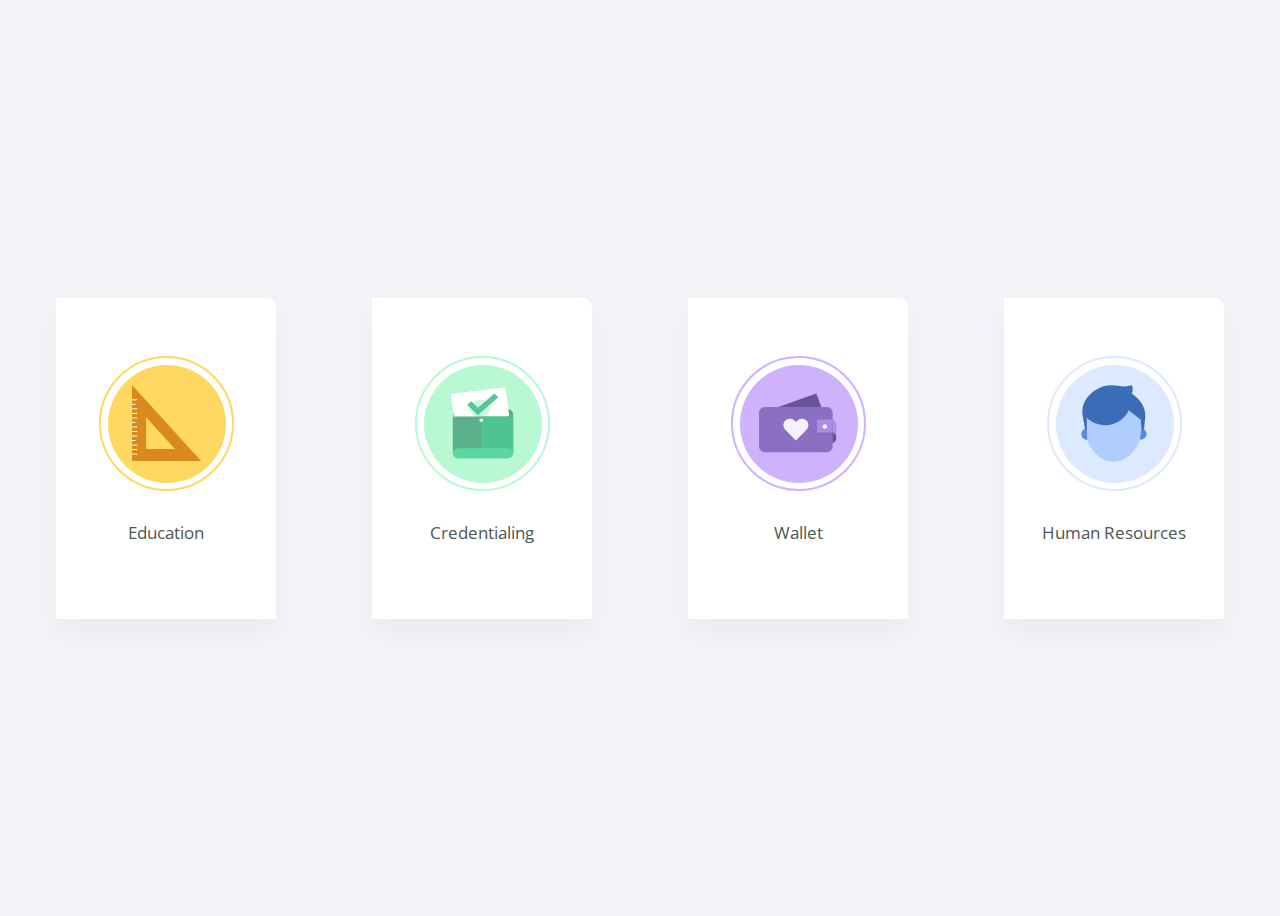
<file: coba.html>
<!DOCTYPE html>
<html lang="en">
<head>
  <meta charset="UTF-8">
  <meta http-equiv="X-UA-Compatible" content="IE=edge">
  <meta name="viewport" content="width=device-width, initial-scale=1.0">
  <title>Document</title>
</head>
<body>
  <link href="https://fonts.googleapis.com/css?family=Open+Sans" rel="stylesheet">
  <link rel="stylesheet" href="coba.css">

<a href="#" class="card education">
     <div class="overlay"></div>
  <div class="circle">
<svg width="71px" height="76px" viewBox="29 14 71 76" version="1.1" xmlns="http://www.w3.org/2000/svg" xmlns:xlink="http://www.w3.org/1999/xlink">
    <!-- Generator: Sketch 42 (36781) - http://www.bohemiancoding.com/sketch -->
    <desc>Created with Sketch.</desc>
    <defs></defs>
    <g id="Group" stroke="none" stroke-width="1" fill="none" fill-rule="evenodd" transform="translate(30.000000, 14.000000)">
        <g id="Group-8" fill="#D98A19">
            <g id="Group-7">
                <g id="Group-6">
                    <path d="M0,0 L0,75.9204805 L69.1511499,75.9204805 L0,0 Z M14.0563973,32.2825679 L42.9457663,63.9991501 L14.2315268,63.9991501 L14.0563973,32.2825679 Z" id="Fill-1"></path>
                </g>
            </g>
        </g>
        <g id="Group-20" transform="translate(0.000000, 14.114286)" stroke="#FFFFFF" stroke-linecap="square">
            <path d="M0.419998734,54.9642857 L4.70316223,54.9642857" id="Line"></path>
            <path d="M0.419998734,50.4404762 L4.70316223,50.4404762" id="Line"></path>
            <path d="M0.419998734,45.9166667 L4.70316223,45.9166667" id="Line"></path>
            <path d="M0.419998734,41.3928571 L2.93999114,41.3928571" id="Line"></path>
            <path d="M0.419998734,36.8690476 L4.70316223,36.8690476" id="Line"></path>
            <path d="M0.419998734,32.3452381 L4.70316223,32.3452381" id="Line"></path>
            <path d="M0.419998734,27.8214286 L4.70316223,27.8214286" id="Line"></path>
            <path d="M0.419998734,23.297619 L2.93999114,23.297619" id="Line"></path>
            <path d="M0.419998734,18.7738095 L4.70316223,18.7738095" id="Line"></path>
            <path d="M0.419998734,14.25 L4.70316223,14.25" id="Line"></path>
            <path d="M0.419998734,9.72619048 L4.70316223,9.72619048" id="Line"></path>
            <path d="M0.419998734,5.20238095 L2.93999114,5.20238095" id="Line"></path>
            <path d="M0.419998734,0.678571429 L4.70316223,0.678571429" id="Line"></path>
        </g>
    </g>
</svg>
  </div>
  <p>Education</p>
</a>

<a href="#" class="card credentialing">
     <div class="overlay"></div>
  <div class="circle">
    
<svg width="64px" height="72px" viewBox="27 21 64 72" version="1.1" xmlns="http://www.w3.org/2000/svg" xmlns:xlink="http://www.w3.org/1999/xlink">
    <!-- Generator: Sketch 42 (36781) - http://www.bohemiancoding.com/sketch -->
    <desc>Created with Sketch.</desc>
    <defs>
        <polygon id="path-1" points="60.9784821 18.4748913 60.9784821 0.0299638385 0.538377293 0.0299638385 0.538377293 18.4748913"></polygon>
    </defs>
    <g id="Group-12" stroke="none" stroke-width="1" fill="none" fill-rule="evenodd" transform="translate(27.000000, 21.000000)">
        <g id="Group-5">
            <g id="Group-3" transform="translate(2.262327, 21.615176)">
                <mask id="mask-2" fill="white">
                    <use xlink:href="#path-1"></use>
                </mask>
                <g id="Clip-2"></g>
                <path d="M7.17774177,18.4748913 L54.3387782,18.4748913 C57.9910226,18.4748913 60.9789911,15.7266455 60.9789911,12.3681986 L60.9789911,6.13665655 C60.9789911,2.77820965 57.9910226,0.0299638385 54.3387782,0.0299638385 L7.17774177,0.0299638385 C3.52634582,0.0299638385 0.538377293,2.77820965 0.538377293,6.13665655 L0.538377293,12.3681986 C0.538377293,15.7266455 3.52634582,18.4748913 7.17774177,18.4748913" id="Fill-1" fill="#59A785" mask="url(#mask-2)"></path>
            </g>
            <polygon id="Fill-4" fill="#FFFFFF" transform="translate(31.785111, 30.877531) rotate(-2.000000) translate(-31.785111, -30.877531) " points="62.0618351 55.9613216 7.2111488 60.3692832 1.50838775 5.79374073 56.3582257 1.38577917"></polygon>
            <ellipse id="Oval-3" fill="#25D48A" opacity="0.216243004" cx="30.0584472" cy="21.7657707" rx="9.95169733" ry="9.17325562"></ellipse>
            <g id="Group-4" transform="translate(16.959615, 6.479082)" fill="#54C796">
                <polygon id="Fill-6" points="10.7955395 21.7823628 0.11873799 11.3001058 4.25482787 7.73131106 11.0226557 14.3753897 27.414824 1.77635684e-15 31.3261391 3.77891399"></polygon>
            </g>
            <path d="M4.82347935,67.4368303 L61.2182039,67.4368303 C62.3304205,67.4368303 63.2407243,66.5995595 63.2407243,65.5765753 L63.2407243,31.3865871 C63.2407243,30.3636029 62.3304205,29.5263321 61.2182039,29.5263321 L4.82347935,29.5263321 C3.71126278,29.5263321 2.80095891,30.3636029 2.80095891,31.3865871 L2.80095891,65.5765753 C2.80095891,66.5995595 3.71126278,67.4368303 4.82347935,67.4368303" id="Fill-8" fill="#59B08B"></path>
            <path d="M33.3338063,67.4368303 L61.2181191,67.4368303 C62.3303356,67.4368303 63.2406395,66.5995595 63.2406395,65.5765753 L63.2406395,31.3865871 C63.2406395,30.3636029 62.3303356,29.5263321 61.2181191,29.5263321 L33.3338063,29.5263321 C32.2215897,29.5263321 31.3112859,30.3636029 31.3112859,31.3865871 L31.3112859,65.5765753 C31.3112859,66.5995595 32.2215897,67.4368303 33.3338063,67.4368303" id="Fill-10" fill="#4FC391"></path>
            <path d="M29.4284029,33.2640869 C29.4284029,34.2202068 30.2712569,34.9954393 31.3107768,34.9954393 C32.3502968,34.9954393 33.1931508,34.2202068 33.1931508,33.2640869 C33.1931508,32.3079669 32.3502968,31.5327345 31.3107768,31.5327345 C30.2712569,31.5327345 29.4284029,32.3079669 29.4284029,33.2640869" id="Fill-15" fill="#FEFEFE"></path>
            <path d="M8.45417501,71.5549073 L57.5876779,71.5549073 C60.6969637,71.5549073 63.2412334,69.2147627 63.2412334,66.3549328 L63.2412334,66.3549328 C63.2412334,63.4951029 60.6969637,61.1549584 57.5876779,61.1549584 L8.45417501,61.1549584 C5.34488919,61.1549584 2.80061956,63.4951029 2.80061956,66.3549328 L2.80061956,66.3549328 C2.80061956,69.2147627 5.34488919,71.5549073 8.45417501,71.5549073" id="Fill-12" fill="#5BD6A2"></path>
        </g>
    </g>
</svg>
  </div>
  <p>Credentialing</p>
</a>

<a href="#" class="card wallet">
     <div class="overlay"></div>
  <div class="circle">   
<svg width="78px" height="60px" viewBox="23 29 78 60" version="1.1" xmlns="http://www.w3.org/2000/svg" xmlns:xlink="http://www.w3.org/1999/xlink">
    <!-- Generator: Sketch 42 (36781) - http://www.bohemiancoding.com/sketch -->
    <desc>Created with Sketch.</desc>
    <defs></defs>
    <g id="icon" stroke="none" stroke-width="1" fill="none" fill-rule="evenodd" transform="translate(23.000000, 29.500000)">
        <rect id="Rectangle-3" fill="#AC8BE9" x="67.8357511" y="26.0333433" width="9.40495664" height="21.8788565" rx="4.70247832"></rect>
        <rect id="Rectangle-3" fill="#6A5297" x="67.8357511" y="38.776399" width="9.40495664" height="10.962961" rx="4.70247832"></rect>
        <polygon id="Rectangle-2" fill="#6A5297" points="57.3086772 0 67.1649301 26.3776902 14.4413177 45.0699507 4.58506484 18.6922605"></polygon>
        <path d="M0,19.6104296 C0,16.2921718 2.68622235,13.6021923 5.99495032,13.6021923 L67.6438591,13.6021923 C70.9547788,13.6021923 73.6388095,16.2865506 73.6388095,19.6104296 L73.6388095,52.6639057 C73.6388095,55.9821635 70.9525871,58.672143 67.6438591,58.672143 L5.99495032,58.672143 C2.68403068,58.672143 0,55.9877847 0,52.6639057 L0,19.6104296 Z" id="Rectangle" fill="#8B6FC0"></path>
        <path d="M47.5173769,27.0835169 C45.0052827,24.5377699 40.9347162,24.5377699 38.422622,27.0835169 L36.9065677,28.6198808 L35.3905134,27.0835169 C32.8799903,24.5377699 28.8078527,24.5377699 26.2957585,27.0835169 C23.7852354,29.6292639 23.7852354,33.7559532 26.2957585,36.3001081 L36.9065677,47.0530632 L47.5173769,36.3001081 C50.029471,33.7559532 50.029471,29.6292639 47.5173769,27.0835169" id="Fill-12" fill="#F6F1FF"></path>
        <rect id="Rectangle-4" fill="#AC8BE9" x="58.0305835" y="26.1162588" width="15.6082259" height="12.863158"></rect>
        <ellipse id="Oval" fill="#FFFFFF" cx="65.8346965" cy="33.0919007" rx="2.20116007" ry="2.23319575"></ellipse>
    </g>
</svg>
  </div>
  <p>Wallet</p>
</a>
<a href="#" class="card human-resources">
     <div class="overlay"></div>
  <div class="circle">      
<svg width="66px" height="77px" viewBox="1855 26 66 77" version="1.1" xmlns="http://www.w3.org/2000/svg" xmlns:xlink="http://www.w3.org/1999/xlink">
    <!-- Generator: Sketch 42 (36781) - http://www.bohemiancoding.com/sketch -->
    <desc>Created with Sketch.</desc>
    <defs></defs>
    <g id="Page-1" stroke="none" stroke-width="1" fill="none" fill-rule="evenodd" transform="translate(1855.000000, 26.000000)">
        <path d="M4.28872448,42.7464904 C4.28872448,39.3309774 5.4159227,33.7621426 6.40576697,30.4912557 C10.5920767,32.1098991 14.3021264,35.1207513 18.69596,35.1207513 C30.993618,35.1207513 42.5761396,28.7162991 49.9992251,17.9014817 C56.8027248,23.8881252 60.8188351,33.0463165 60.8188351,42.7464904 C60.8188351,60.817447 47.6104607,76.6693426 32.5537798,76.6693426 C17.4970989,76.6693426 4.28872448,60.817447 4.28872448,42.7464904" id="Fill-8" fill="#AFCEFF"></path>
        <path d="M64.3368879,31.1832696 L62.8424171,46.6027478 L60.6432609,46.7824348 L59.8340669,34.6791304 L47.6573402,25.3339478 C44.2906753,34.068487 34.3459503,40.2903304 24.4684093,40.2903304 C17.7559812,40.2903304 10.046244,37.4168 5.80469412,32.8004522 L5.80469412,34.6791304 L5.80469412,46.6027478 L4.28932167,46.6027478 L1.30187314,27.8802435 C1.30187314,20.9790957 3.52342407,15.5432 7.27229127,11.3578087 C13.132229,4.79558261 21.8124018,0.0492173913 30.5672235,0.342852174 C37.4603019,0.569286957 42.6678084,2.72991304 50.8299179,0.342852174 C51.4629405,1.44434783 51.8615656,3.00455652 51.5868577,5.22507826 C51.4629405,6.88316522 51.2106273,7.52302609 50.8299179,8.45067826 C58.685967,14.1977391 64.3368879,20.7073739 64.3368879,31.1832696" id="Fill-10" fill="#3B6CB7"></path>
        <path d="M58.9405197,54.5582052 C62.0742801,54.8270052 65.3603242,52.60064 65.6350321,49.5386574 C65.772386,48.009127 65.2617876,46.5570226 64.3182257,45.4584487 C63.3761567,44.3613357 62.0205329,43.6162922 60.4529062,43.4818922 L58.9405197,54.5582052 Z" id="Fill-13" fill="#568ADC"></path>
        <path d="M6.32350389,54.675367 C3.18227865,54.8492104 0.484467804,52.4957496 0.306803449,49.4264626 C0.217224782,47.8925496 0.775598471,46.4579757 1.75200594,45.3886191 C2.7284134,44.3192626 4.10792487,43.6165843 5.67853749,43.530393 L6.32350389,54.675367 Z" id="Fill-15" fill="#568ADC"></path>
    </g>
</svg>
  </div>
  <p>Human Resources</p>
</a>
</body>
</html>
</file>
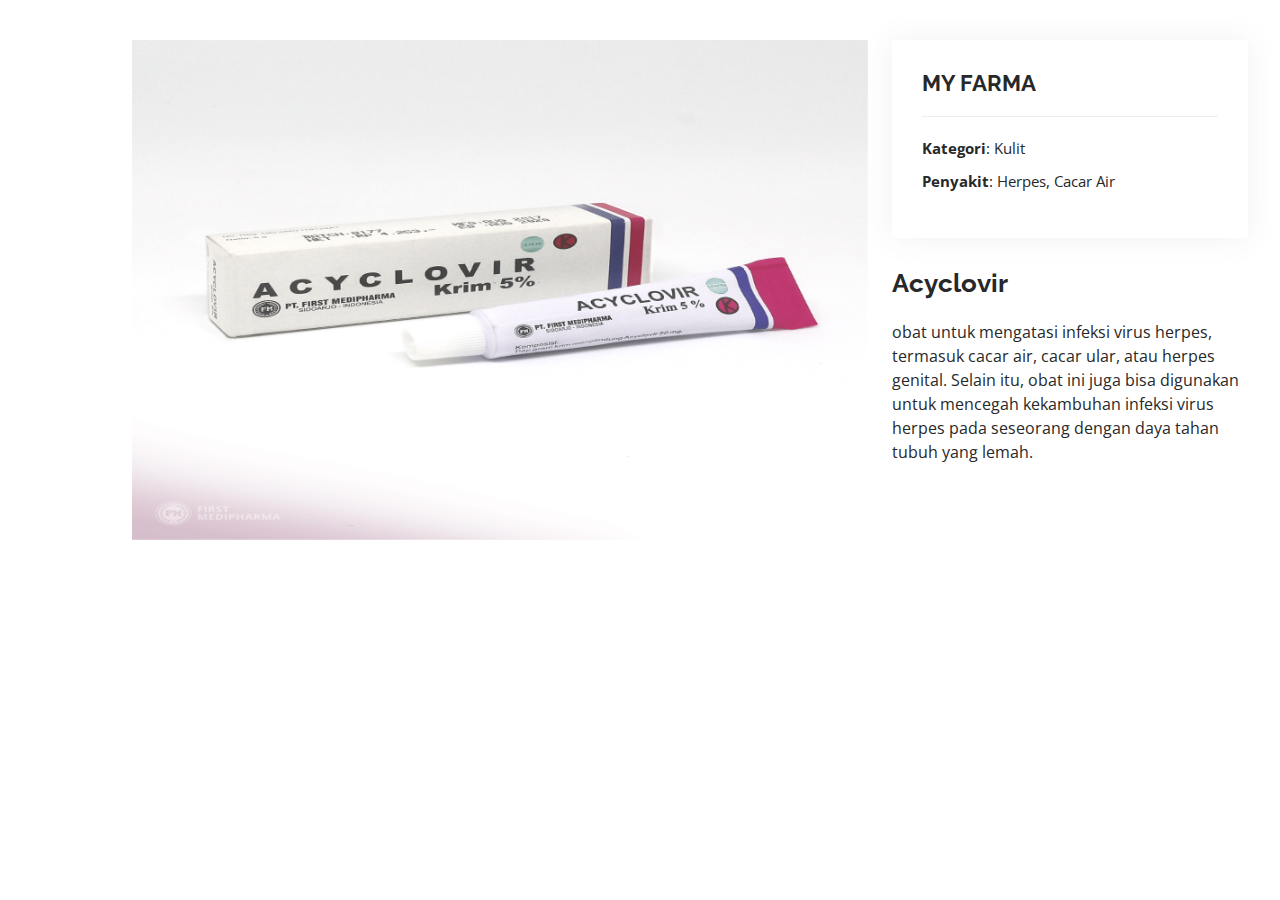
<file: pages/acyclovir.html>
<!DOCTYPE html>
<html lang="en">

<head>
  <meta charset="utf-8">
  <meta content="width=device-width, initial-scale=1.0" name="viewport">

  <title>Portfolio Details - Personal Bootstrap Template</title>
  <meta content="" name="description">
  <meta content="" name="keywords">

  <!-- Favicons -->
  <link href="../assets/img/favicon.png" rel="icon">
  <link href="../assets/img/apple-touch-icon.png" rel="apple-touch-icon">

  <!-- Google Fonts -->
  <link href="https://fonts.googleapis.com/css?family=Open+Sans:300,300i,400,400i,600,600i,700,700i|Raleway:300,300i,400,400i,500,500i,600,600i,700,700i|Poppins:300,300i,400,400i,500,500i,600,600i,700,700i" rel="stylesheet">

  <!-- Vendor CSS Files -->
  <link href="../assets/vendor/aos/aos.css" rel="stylesheet">
  <link href="../assets/vendor/bootstrap/css/bootstrap.min.css" rel="stylesheet">
  <link href="../assets/vendor/bootstrap-icons/bootstrap-icons.css" rel="stylesheet">
  <link href="../assets/vendor/boxicons/css/boxicons.min.css" rel="stylesheet">
  <link href="../assets/vendor/glightbox/css/glightbox.min.css" rel="stylesheet">
  <link href="../assets/vendor/swiper/swiper-bundle.min.css" rel="stylesheet">

  <!-- Template Main CSS File -->
  <link href="../assets/css/style.css" rel="stylesheet">

  <!-- =======================================================
  * Template Name: MyResume - v4.10.0
  * Template URL: https://bootstrapmade.com/free-html-bootstrap-template-my-resume/
  * Author: BootstrapMade.com
  * License: https://bootstrapmade.com/license/
  ======================================================== -->
</head>

<body>

  <main id="main">

    <!-- ======= Portfolio Details Section ======= -->
    <section id="portfolio-details" class="portfolio-details">
      <div class="container">

        <div class="row gy-4">

          <div class="col-lg-8">
            <div class="portfolio-details-slider swiper">
              <div class="swiper-wrapper align-items-center">

                <div class="swiper-slide">
                  <img src="../assets/img/Product/acyclovir.png" alt="">
                </div>

                <!-- <div class="swiper-slide">
                  <img src="assets/img/portfolio/portfolio-details-2.jpg" alt="">
                </div>

                <div class="swiper-slide">
                  <img src="assets/img/portfolio/portfolio-details-3.jpg" alt="">
                </div> -->

              </div>
              <div class="swiper-pagination"></div>
            </div>
          </div>

          <div class="col-lg-4">
            <div class="portfolio-info">
              <h3>MY FARMA</h3>
              <ul>
                <li><strong>Kategori</strong>: Kulit</li>
                <li><strong>Penyakit</strong>: Herpes, Cacar Air</li>
              </ul>
            </div>
            <div class="portfolio-description">
              <h2>Acyclovir</h2>
              <p>
                obat untuk mengatasi infeksi virus herpes, termasuk cacar air, cacar ular, atau herpes genital. Selain itu, obat ini juga bisa digunakan untuk mencegah kekambuhan infeksi virus herpes pada seseorang dengan daya tahan tubuh yang lemah.
              </p>
            </div>
          </div>

        </div>

      </div>
    </section><!-- End Portfolio Details Section -->

  </main><!-- End #main -->

  <div id="preloader"></div>
  <a href="#" class="back-to-top d-flex align-items-center justify-content-center"><i class="bi bi-arrow-up-short"></i></a>

  <!-- Vendor JS Files -->
  <script src="../assets/vendor/purecounter/purecounter_vanilla.js"></script>
  <script src="../assets/vendor/aos/aos.js"></script>
  <script src="../assets/vendor/bootstrap/js/bootstrap.bundle.min.js"></script>
  <script src="../assets/vendor/glightbox/js/glightbox.min.js"></script>
  <script src="../assets/vendor/isotope-layout/isotope.pkgd.min.js"></script>
  <script src="../assets/vendor/swiper/swiper-bundle.min.js"></script>
  <script src="../assets/vendor/typed.js/typed.min.js"></script>
  <script src="../assets/vendor/waypoints/noframework.waypoints.js"></script>
  <script src="../assets/vendor/php-email-form/validate.js"></script>

  <!-- Template Main JS File -->
  <script src="../assets/js/main.js"></script>

</body>

</html>
</file>
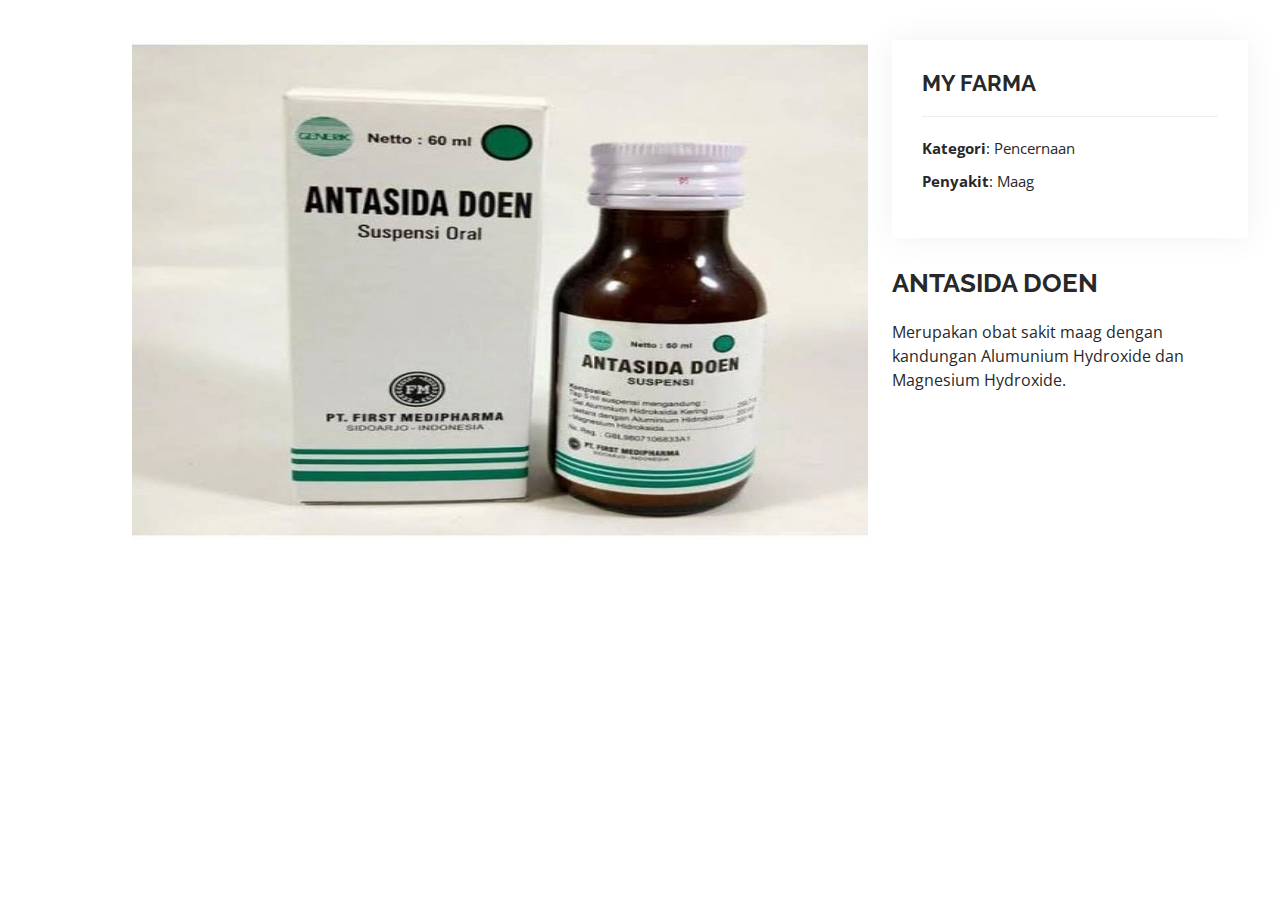
<file: pages/Antasida.html>
<!DOCTYPE html>
<html lang="en">

<head>
  <meta charset="utf-8">
  <meta content="width=device-width, initial-scale=1.0" name="viewport">

  <title>Portfolio Details - Personal Bootstrap Template</title>
  <meta content="" name="description">
  <meta content="" name="keywords">

  <!-- Favicons -->
  <link href="../assets/img/favicon.png" rel="icon">
  <link href="../assets/img/apple-touch-icon.png" rel="apple-touch-icon">

  <!-- Google Fonts -->
  <link href="https://fonts.googleapis.com/css?family=Open+Sans:300,300i,400,400i,600,600i,700,700i|Raleway:300,300i,400,400i,500,500i,600,600i,700,700i|Poppins:300,300i,400,400i,500,500i,600,600i,700,700i" rel="stylesheet">

  <!-- Vendor CSS Files -->
  <link href="../assets/vendor/aos/aos.css" rel="stylesheet">
  <link href="../assets/vendor/bootstrap/css/bootstrap.min.css" rel="stylesheet">
  <link href="../assets/vendor/bootstrap-icons/bootstrap-icons.css" rel="stylesheet">
  <link href="../assets/vendor/boxicons/css/boxicons.min.css" rel="stylesheet">
  <link href="../assets/vendor/glightbox/css/glightbox.min.css" rel="stylesheet">
  <link href="../assets/vendor/swiper/swiper-bundle.min.css" rel="stylesheet">

  <!-- Template Main CSS File -->
  <link href="../assets/css/style.css" rel="stylesheet">

  <!-- =======================================================
  * Template Name: MyResume - v4.10.0
  * Template URL: https://bootstrapmade.com/free-html-bootstrap-template-my-resume/
  * Author: BootstrapMade.com
  * License: https://bootstrapmade.com/license/
  ======================================================== -->
</head>

<body>

  <main id="main">

    <!-- ======= Portfolio Details Section ======= -->
    <section id="portfolio-details" class="portfolio-details">
      <div class="container">

        <div class="row gy-4">

          <div class="col-lg-8">
            <div class="portfolio-details-slider swiper">
              <div class="swiper-wrapper align-items-center">

                <div class="swiper-slide">
                  <img src="../assets/img/Product/Antasida doen.jpg" alt="">
                </div>

                <!-- <div class="swiper-slide">
                  <img src="assets/img/portfolio/portfolio-details-2.jpg" alt="">
                </div>

                <div class="swiper-slide">
                  <img src="assets/img/portfolio/portfolio-details-3.jpg" alt="">
                </div> -->

              </div>
              <div class="swiper-pagination"></div>
            </div>
          </div>

          <div class="col-lg-4">
            <div class="portfolio-info">
              <h3>MY FARMA</h3>
              <ul>
                <li><strong>Kategori</strong>: Pencernaan</li>
                <li><strong>Penyakit</strong>: Maag</li>
              </ul>
            </div>
            <div class="portfolio-description">
              <h2>ANTASIDA DOEN</h2>
              <p>
                Merupakan obat sakit maag dengan kandungan Alumunium Hydroxide dan Magnesium Hydroxide.
              </p>
            </div>
          </div>

        </div>

      </div>
    </section><!-- End Portfolio Details Section -->

  </main><!-- End #main -->

  <div id="preloader"></div>
  <a href="#" class="back-to-top d-flex align-items-center justify-content-center"><i class="bi bi-arrow-up-short"></i></a>

  <!-- Vendor JS Files -->
  <script src="../assets/vendor/purecounter/purecounter_vanilla.js"></script>
  <script src="../assets/vendor/aos/aos.js"></script>
  <script src="../assets/vendor/bootstrap/js/bootstrap.bundle.min.js"></script>
  <script src="../assets/vendor/glightbox/js/glightbox.min.js"></script>
  <script src="../assets/vendor/isotope-layout/isotope.pkgd.min.js"></script>
  <script src="../assets/vendor/swiper/swiper-bundle.min.js"></script>
  <script src="../assets/vendor/typed.js/typed.min.js"></script>
  <script src="../assets/vendor/waypoints/noframework.waypoints.js"></script>
  <script src="../assets/vendor/php-email-form/validate.js"></script>

  <!-- Template Main JS File -->
  <script src="../assets/js/main.js"></script>

</body>

</html>
</file>
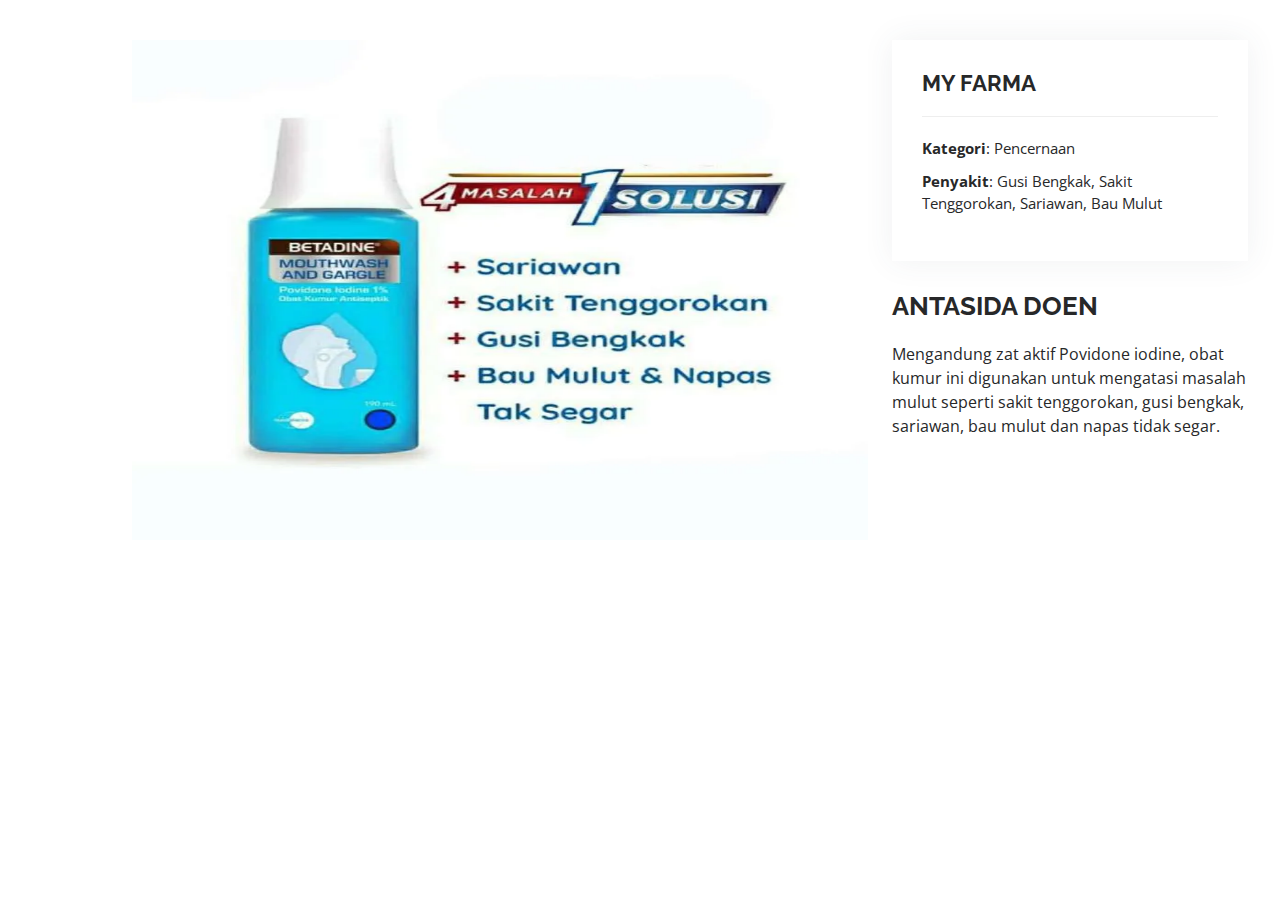
<file: pages/betadin-obat-kumur.html>
<!DOCTYPE html>
<html lang="en">

<head>
  <meta charset="utf-8">
  <meta content="width=device-width, initial-scale=1.0" name="viewport">

  <title>Portfolio Details - Personal Bootstrap Template</title>
  <meta content="" name="description">
  <meta content="" name="keywords">

  <!-- Favicons -->
  <link href="../assets/img/favicon.png" rel="icon">
  <link href="../assets/img/apple-touch-icon.png" rel="apple-touch-icon">

  <!-- Google Fonts -->
  <link href="https://fonts.googleapis.com/css?family=Open+Sans:300,300i,400,400i,600,600i,700,700i|Raleway:300,300i,400,400i,500,500i,600,600i,700,700i|Poppins:300,300i,400,400i,500,500i,600,600i,700,700i" rel="stylesheet">

  <!-- Vendor CSS Files -->
  <link href="../assets/vendor/aos/aos.css" rel="stylesheet">
  <link href="../assets/vendor/bootstrap/css/bootstrap.min.css" rel="stylesheet">
  <link href="../assets/vendor/bootstrap-icons/bootstrap-icons.css" rel="stylesheet">
  <link href="../assets/vendor/boxicons/css/boxicons.min.css" rel="stylesheet">
  <link href="../assets/vendor/glightbox/css/glightbox.min.css" rel="stylesheet">
  <link href="../assets/vendor/swiper/swiper-bundle.min.css" rel="stylesheet">

  <!-- Template Main CSS File -->
  <link href="../assets/css/style.css" rel="stylesheet">

  <!-- =======================================================
  * Template Name: MyResume - v4.10.0
  * Template URL: https://bootstrapmade.com/free-html-bootstrap-template-my-resume/
  * Author: BootstrapMade.com
  * License: https://bootstrapmade.com/license/
  ======================================================== -->
</head>

<body>

  <main id="main">

    <!-- ======= Portfolio Details Section ======= -->
    <section id="portfolio-details" class="portfolio-details">
      <div class="container">

        <div class="row gy-4">

          <div class="col-lg-8">
            <div class="portfolio-details-slider swiper">
              <div class="swiper-wrapper align-items-center">

                <div class="swiper-slide">
                  <img src="../assets/img/Product/betadine obat kumur.png" alt="">
                </div>

                <!-- <div class="swiper-slide">
                  <img src="assets/img/portfolio/portfolio-details-2.jpg" alt="">
                </div>

                <div class="swiper-slide">
                  <img src="assets/img/portfolio/portfolio-details-3.jpg" alt="">
                </div> -->

              </div>
              <div class="swiper-pagination"></div>
            </div>
          </div>

          <div class="col-lg-4">
            <div class="portfolio-info">
              <h3>MY FARMA</h3>
              <ul>
                <li><strong>Kategori</strong>: Pencernaan</li>
                <li><strong>Penyakit</strong>: Gusi Bengkak, Sakit Tenggorokan, Sariawan, Bau Mulut</li>
              </ul>
            </div>
            <div class="portfolio-description">
              <h2>ANTASIDA DOEN</h2>
              <p>
                Mengandung zat aktif Povidone iodine, obat kumur ini digunakan untuk mengatasi masalah mulut seperti sakit tenggorokan, gusi bengkak, sariawan, bau mulut dan napas tidak segar.
              </p>
            </div>
          </div>

        </div>

      </div>
    </section><!-- End Portfolio Details Section -->

  </main><!-- End #main -->

  <div id="preloader"></div>
  <a href="#" class="back-to-top d-flex align-items-center justify-content-center"><i class="bi bi-arrow-up-short"></i></a>

  <!-- Vendor JS Files -->
  <script src="../assets/vendor/purecounter/purecounter_vanilla.js"></script>
  <script src="../assets/vendor/aos/aos.js"></script>
  <script src="../assets/vendor/bootstrap/js/bootstrap.bundle.min.js"></script>
  <script src="../assets/vendor/glightbox/js/glightbox.min.js"></script>
  <script src="../assets/vendor/isotope-layout/isotope.pkgd.min.js"></script>
  <script src="../assets/vendor/swiper/swiper-bundle.min.js"></script>
  <script src="../assets/vendor/typed.js/typed.min.js"></script>
  <script src="../assets/vendor/waypoints/noframework.waypoints.js"></script>
  <script src="../assets/vendor/php-email-form/validate.js"></script>

  <!-- Template Main JS File -->
  <script src="../assets/js/main.js"></script>

</body>

</html>
</file>
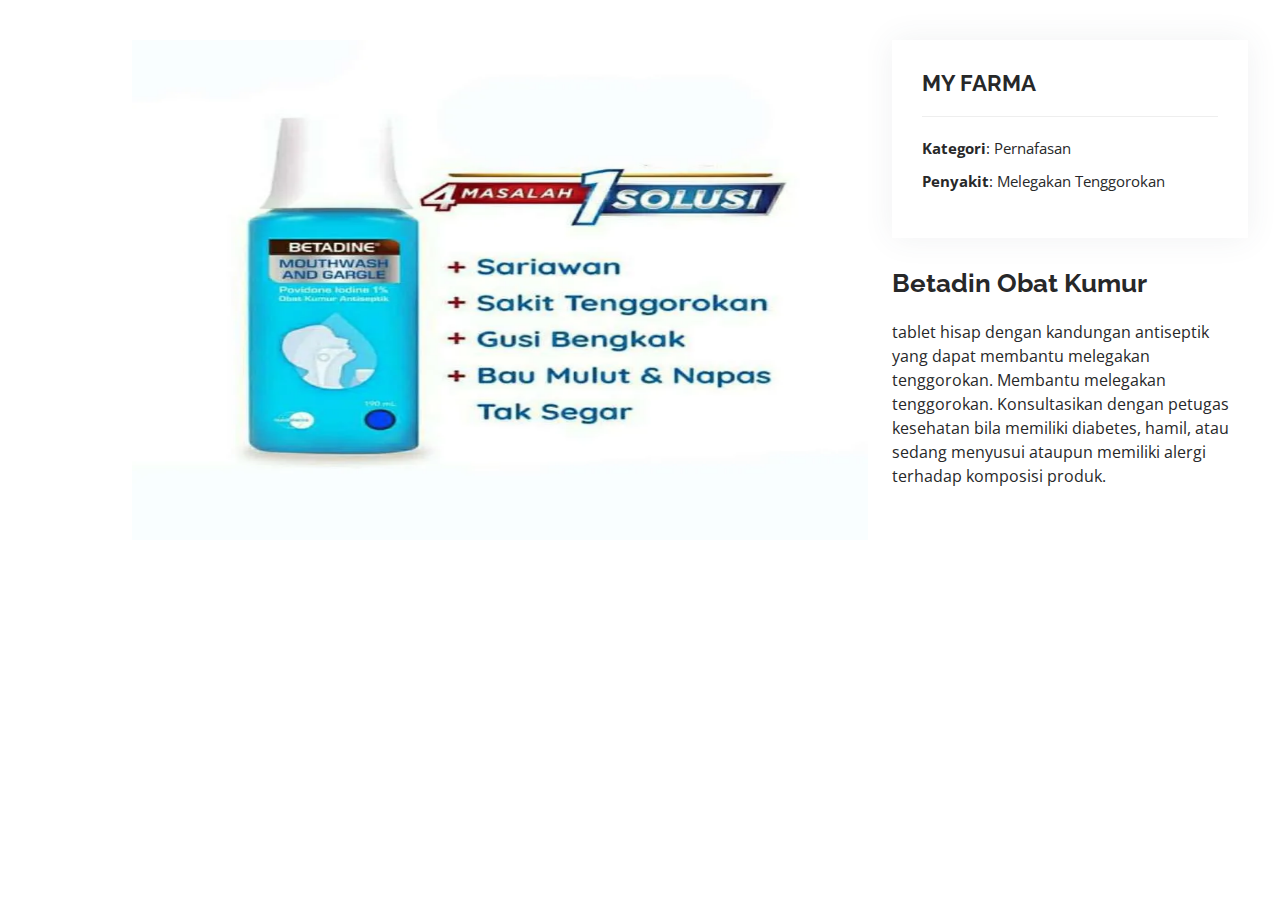
<file: pages/Betadine-Permen-Menthol.html>
<!DOCTYPE html>
<html lang="en">

<head>
  <meta charset="utf-8">
  <meta content="width=device-width, initial-scale=1.0" name="viewport">

  <title>Portfolio Details - Personal Bootstrap Template</title>
  <meta content="" name="description">
  <meta content="" name="keywords">

  <!-- Favicons -->
  <link href="../assets/img/favicon.png" rel="icon">
  <link href="../assets/img/apple-touch-icon.png" rel="apple-touch-icon">

  <!-- Google Fonts -->
  <link href="https://fonts.googleapis.com/css?family=Open+Sans:300,300i,400,400i,600,600i,700,700i|Raleway:300,300i,400,400i,500,500i,600,600i,700,700i|Poppins:300,300i,400,400i,500,500i,600,600i,700,700i" rel="stylesheet">

  <!-- Vendor CSS Files -->
  <link href="../assets/vendor/aos/aos.css" rel="stylesheet">
  <link href="../assets/vendor/bootstrap/css/bootstrap.min.css" rel="stylesheet">
  <link href="../assets/vendor/bootstrap-icons/bootstrap-icons.css" rel="stylesheet">
  <link href="../assets/vendor/boxicons/css/boxicons.min.css" rel="stylesheet">
  <link href="../assets/vendor/glightbox/css/glightbox.min.css" rel="stylesheet">
  <link href="../assets/vendor/swiper/swiper-bundle.min.css" rel="stylesheet">

  <!-- Template Main CSS File -->
  <link href="../assets/css/style.css" rel="stylesheet">

  <!-- =======================================================
  * Template Name: MyResume - v4.10.0
  * Template URL: https://bootstrapmade.com/free-html-bootstrap-template-my-resume/
  * Author: BootstrapMade.com
  * License: https://bootstrapmade.com/license/
  ======================================================== -->
</head>

<body>

  <main id="main">

    <!-- ======= Portfolio Details Section ======= -->
    <section id="portfolio-details" class="portfolio-details">
      <div class="container">

        <div class="row gy-4">

          <div class="col-lg-8">
            <div class="portfolio-details-slider swiper">
              <div class="swiper-wrapper align-items-center">

                <div class="swiper-slide">
                  <img src="../assets/img/Product/betadine obat kumur.png" alt="">
                </div>

                <!-- <div class="swiper-slide">
                  <img src="assets/img/portfolio/portfolio-details-2.jpg" alt="">
                </div>

                <div class="swiper-slide">
                  <img src="assets/img/portfolio/portfolio-details-3.jpg" alt="">
                </div> -->

              </div>
              <div class="swiper-pagination"></div>
            </div>
          </div>

          <div class="col-lg-4">
            <div class="portfolio-info">
              <h3>MY FARMA</h3>
              <ul>
                <li><strong>Kategori</strong>: Pernafasan</li>
                <li><strong>Penyakit</strong>: Melegakan Tenggorokan</li>
              </ul>
            </div>
            <div class="portfolio-description">
              <h2>Betadin Obat Kumur</h2>
              <p>
                tablet hisap dengan kandungan antiseptik yang dapat membantu melegakan tenggorokan. Membantu melegakan tenggorokan. Konsultasikan dengan petugas kesehatan bila memiliki diabetes, hamil, atau sedang menyusui ataupun memiliki alergi terhadap komposisi produk.
              </p>
            </div>
          </div>

        </div>

      </div>
    </section><!-- End Portfolio Details Section -->

  </main><!-- End #main -->

  <div id="preloader"></div>
  <a href="#" class="back-to-top d-flex align-items-center justify-content-center"><i class="bi bi-arrow-up-short"></i></a>

  <!-- Vendor JS Files -->
  <script src="../assets/vendor/purecounter/purecounter_vanilla.js"></script>
  <script src="../assets/vendor/aos/aos.js"></script>
  <script src="../assets/vendor/bootstrap/js/bootstrap.bundle.min.js"></script>
  <script src="../assets/vendor/glightbox/js/glightbox.min.js"></script>
  <script src="../assets/vendor/isotope-layout/isotope.pkgd.min.js"></script>
  <script src="../assets/vendor/swiper/swiper-bundle.min.js"></script>
  <script src="../assets/vendor/typed.js/typed.min.js"></script>
  <script src="../assets/vendor/waypoints/noframework.waypoints.js"></script>
  <script src="../assets/vendor/php-email-form/validate.js"></script>

  <!-- Template Main JS File -->
  <script src="../assets/js/main.js"></script>

</body>

</html>
</file>
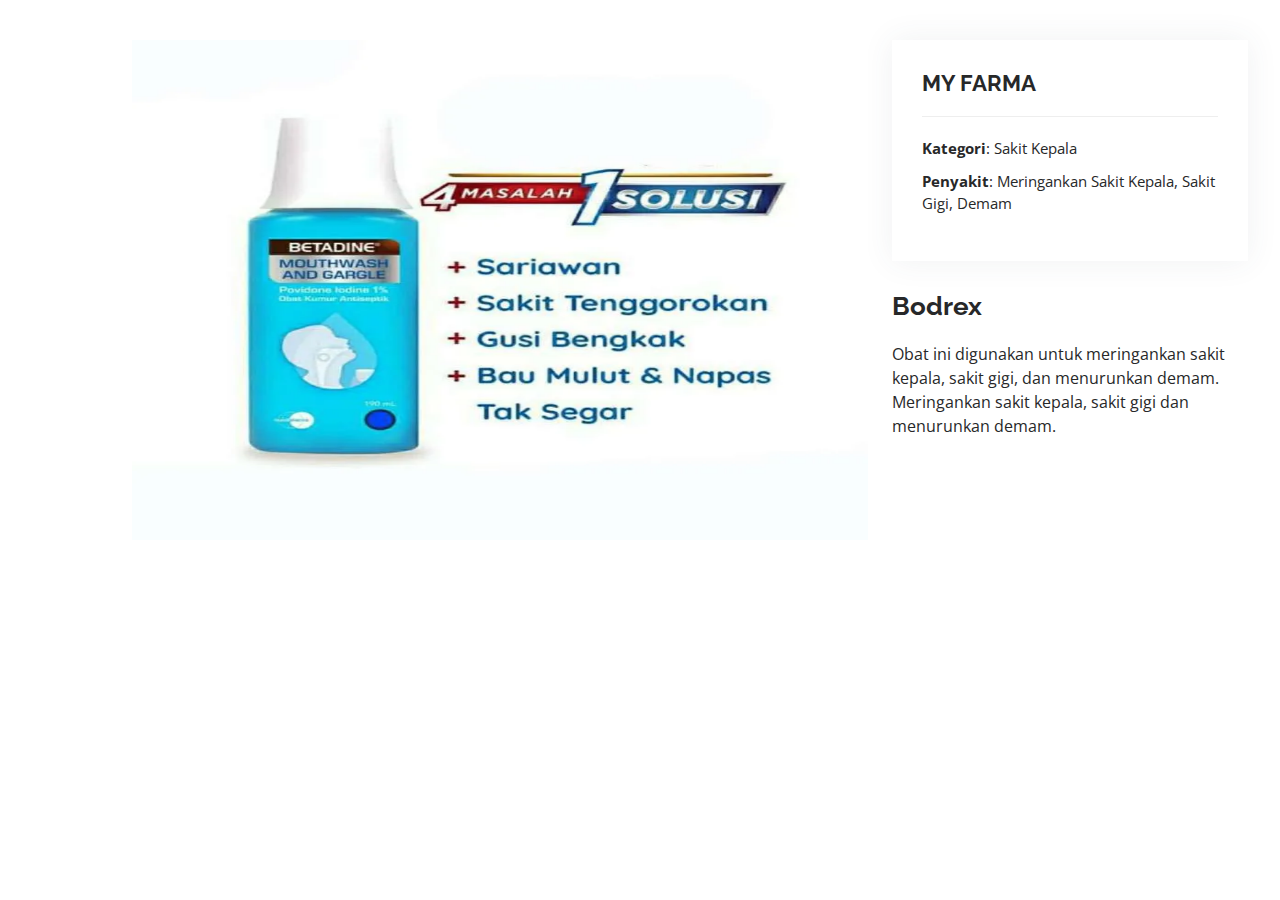
<file: pages/Bodrex.html>
<!DOCTYPE html>
<html lang="en">

<head>
  <meta charset="utf-8">
  <meta content="width=device-width, initial-scale=1.0" name="viewport">

  <title>Portfolio Details - Personal Bootstrap Template</title>
  <meta content="" name="description">
  <meta content="" name="keywords">

  <!-- Favicons -->
  <link href="../assets/img/favicon.png" rel="icon">
  <link href="../assets/img/apple-touch-icon.png" rel="apple-touch-icon">

  <!-- Google Fonts -->
  <link href="https://fonts.googleapis.com/css?family=Open+Sans:300,300i,400,400i,600,600i,700,700i|Raleway:300,300i,400,400i,500,500i,600,600i,700,700i|Poppins:300,300i,400,400i,500,500i,600,600i,700,700i" rel="stylesheet">

  <!-- Vendor CSS Files -->
  <link href="../assets/vendor/aos/aos.css" rel="stylesheet">
  <link href="../assets/vendor/bootstrap/css/bootstrap.min.css" rel="stylesheet">
  <link href="../assets/vendor/bootstrap-icons/bootstrap-icons.css" rel="stylesheet">
  <link href="../assets/vendor/boxicons/css/boxicons.min.css" rel="stylesheet">
  <link href="../assets/vendor/glightbox/css/glightbox.min.css" rel="stylesheet">
  <link href="../assets/vendor/swiper/swiper-bundle.min.css" rel="stylesheet">

  <!-- Template Main CSS File -->
  <link href="../assets/css/style.css" rel="stylesheet">

  <!-- =======================================================
  * Template Name: MyResume - v4.10.0
  * Template URL: https://bootstrapmade.com/free-html-bootstrap-template-my-resume/
  * Author: BootstrapMade.com
  * License: https://bootstrapmade.com/license/
  ======================================================== -->
</head>

<body>

  <main id="main">

    <!-- ======= Portfolio Details Section ======= -->
    <section id="portfolio-details" class="portfolio-details">
      <div class="container">

        <div class="row gy-4">

          <div class="col-lg-8">
            <div class="portfolio-details-slider swiper">
              <div class="swiper-wrapper align-items-center">

                <div class="swiper-slide">
                  <img src="../assets/img/Product/betadine obat kumur.png" alt="">
                </div>

                <!-- <div class="swiper-slide">
                  <img src="assets/img/portfolio/portfolio-details-2.jpg" alt="">
                </div>

                <div class="swiper-slide">
                  <img src="assets/img/portfolio/portfolio-details-3.jpg" alt="">
                </div> -->

              </div>
              <div class="swiper-pagination"></div>
            </div>
          </div>

          <div class="col-lg-4">
            <div class="portfolio-info">
              <h3>MY FARMA</h3>
              <ul>
                <li><strong>Kategori</strong>: Sakit Kepala</li>
                <li><strong>Penyakit</strong>: Meringankan Sakit Kepala, Sakit Gigi, Demam</li>
              </ul>
            </div>
            <div class="portfolio-description">
              <h2>Bodrex</h2>
              <p>
                Obat ini digunakan untuk meringankan sakit kepala, sakit gigi, dan menurunkan demam. Meringankan sakit kepala, sakit gigi dan menurunkan demam.
              </p>
            </div>
          </div>

        </div>

      </div>
    </section><!-- End Portfolio Details Section -->

  </main><!-- End #main -->

  <div id="preloader"></div>
  <a href="#" class="back-to-top d-flex align-items-center justify-content-center"><i class="bi bi-arrow-up-short"></i></a>

  <!-- Vendor JS Files -->
  <script src="../assets/vendor/purecounter/purecounter_vanilla.js"></script>
  <script src="../assets/vendor/aos/aos.js"></script>
  <script src="../assets/vendor/bootstrap/js/bootstrap.bundle.min.js"></script>
  <script src="../assets/vendor/glightbox/js/glightbox.min.js"></script>
  <script src="../assets/vendor/isotope-layout/isotope.pkgd.min.js"></script>
  <script src="../assets/vendor/swiper/swiper-bundle.min.js"></script>
  <script src="../assets/vendor/typed.js/typed.min.js"></script>
  <script src="../assets/vendor/waypoints/noframework.waypoints.js"></script>
  <script src="../assets/vendor/php-email-form/validate.js"></script>

  <!-- Template Main JS File -->
  <script src="../assets/js/main.js"></script>

</body>

</html>
</file>
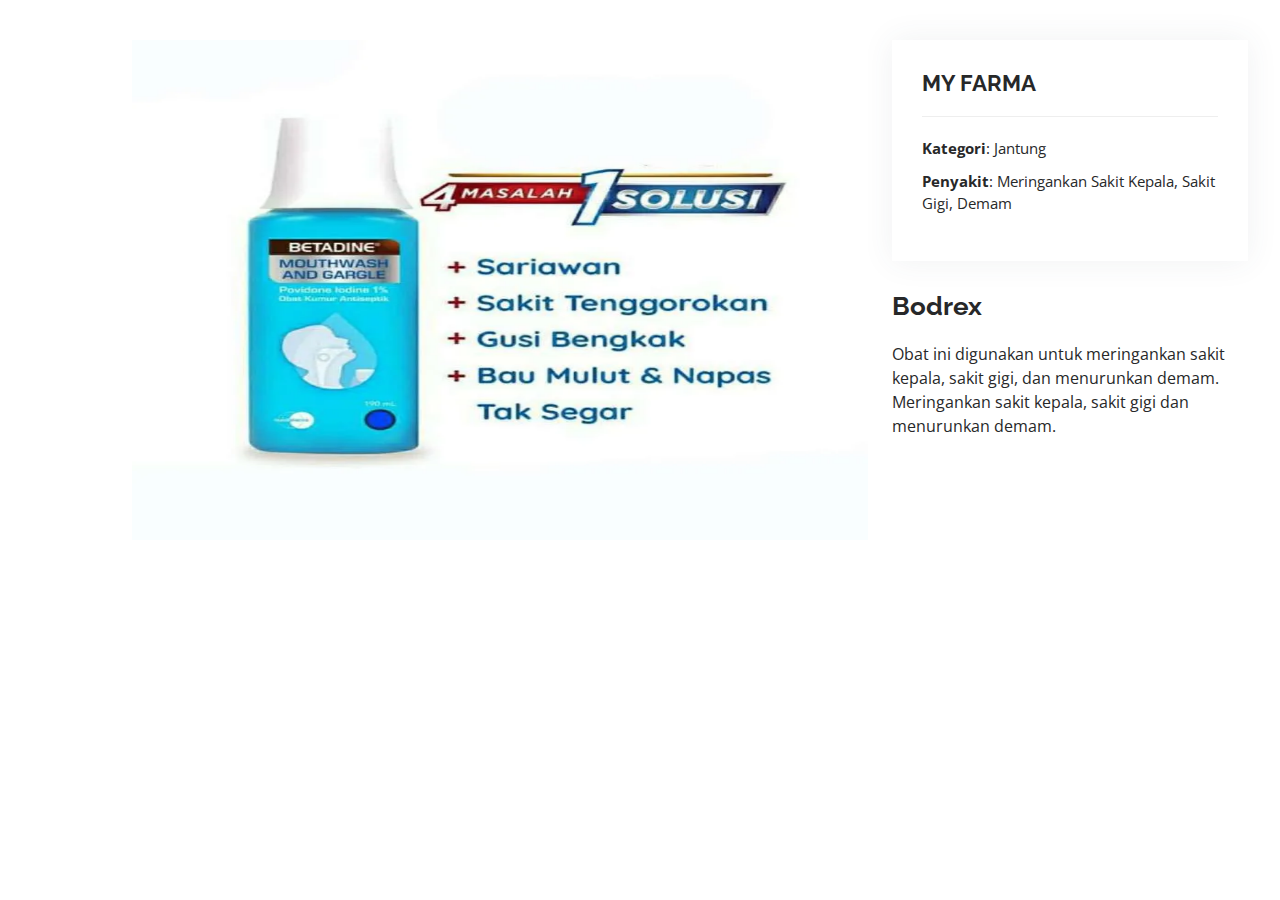
<file: pages/Cardiavit.html>
<!DOCTYPE html>
<html lang="en">

<head>
  <meta charset="utf-8">
  <meta content="width=device-width, initial-scale=1.0" name="viewport">

  <title>Portfolio Details - Personal Bootstrap Template</title>
  <meta content="" name="description">
  <meta content="" name="keywords">

  <!-- Favicons -->
  <link href="../assets/img/favicon.png" rel="icon">
  <link href="../assets/img/apple-touch-icon.png" rel="apple-touch-icon">

  <!-- Google Fonts -->
  <link href="https://fonts.googleapis.com/css?family=Open+Sans:300,300i,400,400i,600,600i,700,700i|Raleway:300,300i,400,400i,500,500i,600,600i,700,700i|Poppins:300,300i,400,400i,500,500i,600,600i,700,700i" rel="stylesheet">

  <!-- Vendor CSS Files -->
  <link href="../assets/vendor/aos/aos.css" rel="stylesheet">
  <link href="../assets/vendor/bootstrap/css/bootstrap.min.css" rel="stylesheet">
  <link href="../assets/vendor/bootstrap-icons/bootstrap-icons.css" rel="stylesheet">
  <link href="../assets/vendor/boxicons/css/boxicons.min.css" rel="stylesheet">
  <link href="../assets/vendor/glightbox/css/glightbox.min.css" rel="stylesheet">
  <link href="../assets/vendor/swiper/swiper-bundle.min.css" rel="stylesheet">

  <!-- Template Main CSS File -->
  <link href="../assets/css/style.css" rel="stylesheet">

  <!-- =======================================================
  * Template Name: MyResume - v4.10.0
  * Template URL: https://bootstrapmade.com/free-html-bootstrap-template-my-resume/
  * Author: BootstrapMade.com
  * License: https://bootstrapmade.com/license/
  ======================================================== -->
</head>

<body>

  <main id="main">

    <!-- ======= Portfolio Details Section ======= -->
    <section id="portfolio-details" class="portfolio-details">
      <div class="container">

        <div class="row gy-4">

          <div class="col-lg-8">
            <div class="portfolio-details-slider swiper">
              <div class="swiper-wrapper align-items-center">

                <div class="swiper-slide">
                  <img src="../assets/img/Product/betadine obat kumur.png" alt="">
                </div>

                <!-- <div class="swiper-slide">
                  <img src="assets/img/portfolio/portfolio-details-2.jpg" alt="">
                </div>

                <div class="swiper-slide">
                  <img src="assets/img/portfolio/portfolio-details-3.jpg" alt="">
                </div> -->

              </div>
              <div class="swiper-pagination"></div>
            </div>
          </div>

          <div class="col-lg-4">
            <div class="portfolio-info">
              <h3>MY FARMA</h3>
              <ul>
                <li><strong>Kategori</strong>: Jantung</li>
                <li><strong>Penyakit</strong>: Meringankan Sakit Kepala, Sakit Gigi, Demam</li>
              </ul>
            </div>
            <div class="portfolio-description">
              <h2>Bodrex</h2>
              <p>
                Obat ini digunakan untuk meringankan sakit kepala, sakit gigi, dan menurunkan demam. Meringankan sakit kepala, sakit gigi dan menurunkan demam.
              </p>
            </div>
          </div>

        </div>

      </div>
    </section><!-- End Portfolio Details Section -->

  </main><!-- End #main -->

  <div id="preloader"></div>
  <a href="#" class="back-to-top d-flex align-items-center justify-content-center"><i class="bi bi-arrow-up-short"></i></a>

  <!-- Vendor JS Files -->
  <script src="../assets/vendor/purecounter/purecounter_vanilla.js"></script>
  <script src="../assets/vendor/aos/aos.js"></script>
  <script src="../assets/vendor/bootstrap/js/bootstrap.bundle.min.js"></script>
  <script src="../assets/vendor/glightbox/js/glightbox.min.js"></script>
  <script src="../assets/vendor/isotope-layout/isotope.pkgd.min.js"></script>
  <script src="../assets/vendor/swiper/swiper-bundle.min.js"></script>
  <script src="../assets/vendor/typed.js/typed.min.js"></script>
  <script src="../assets/vendor/waypoints/noframework.waypoints.js"></script>
  <script src="../assets/vendor/php-email-form/validate.js"></script>

  <!-- Template Main JS File -->
  <script src="../assets/js/main.js"></script>

</body>

</html>
</file>
<file: coba.css>
body {
  background: #f2f4f8;
  display: flex;
  justify-content: space-around;
  align-items: center;
  flex-wrap: wrap;
  height: 100vh;
  font-family: "Open Sans";
}

.education {
  --bg-color: #ffd861;
  --bg-color-light: #ffeeba;
  --text-color-hover: #4C5656;
  --box-shadow-color: rgba(255, 215, 97, 0.48);
}

.credentialing {
  --bg-color: #B8F9D3;
  --bg-color-light: #e2fced;
  --text-color-hover: #4C5656;
  --box-shadow-color: rgba(184, 249, 211, 0.48);
}

.wallet {
  --bg-color: #CEB2FC;
  --bg-color-light: #F0E7FF;
  --text-color-hover: #fff;
  --box-shadow-color: rgba(206, 178, 252, 0.48);
}

.human-resources {
  --bg-color: #DCE9FF;
  --bg-color-light: #f1f7ff;
  --text-color-hover: #4C5656;
  --box-shadow-color: rgba(220, 233, 255, 0.48);
}

.card {
  width: 220px;
  height: 321px;
  background: #fff;
  border-top-right-radius: 10px;
  overflow: hidden;
  display: flex;
  flex-direction: column;
  justify-content: center;
  align-items: center;
  position: relative;
  box-shadow: 0 14px 26px rgba(0,0,0,0.04);
  transition: all 0.3s ease-out;
  text-decoration: none;
}

.card:hover {
  transform: translateY(-5px) scale(1.005) translateZ(0);
  box-shadow: 0 24px 36px rgba(0,0,0,0.11),
    0 24px 46px var(--box-shadow-color);
}

.card:hover .overlay {
  transform: scale(4) translateZ(0);
}

.card:hover .circle {
  border-color: var(--bg-color-light);
  background: var(--bg-color);
}

.card:hover .circle:after {
  background: var(--bg-color-light);
}

.card:hover p {
  color: var(--text-color-hover);
}

.card:active {
  transform: scale(1) translateZ(0);
  box-shadow: 0 15px 24px rgba(0,0,0,0.11),
    0 15px 24px var(--box-shadow-color);
}

.card p {
  font-size: 17px;
  color: #4C5656;
  margin-top: 30px;
  z-index: 1000;
  transition: color 0.3s ease-out;
}

.circle {
  width: 131px;
  height: 131px;
  border-radius: 50%;
  background: #fff;
  border: 2px solid var(--bg-color);
  display: flex;
  justify-content: center;
  align-items: center;
  position: relative;
  z-index: 1;
  transition: all 0.3s ease-out;
}

.circle:after {
  content: "";
  width: 118px;
  height: 118px;
  display: block;
  position: absolute;
  background: var(--bg-color);
  border-radius: 50%;
  top: 7px;
  left: 7px;
  transition: opacity 0.3s ease-out;
}

.circle svg {
  z-index: 10000;
  transform: translateZ(0);
}

.overlay {
  width: 118px;
  position: absolute; 
  height: 118px;
  border-radius: 50%;
  background: var(--bg-color);
  top: 70px;
  left: 50px;
  z-index: 0;
  transition: transform 0.3s ease-out;
}
</file>
<file: assets/css/style.css>
/**
* Template Name: MyResume - v4.10.0
* Template URL: https://bootstrapmade.com/free-html-bootstrap-template-my-resume/
* Author: BootstrapMade.com
* License: https://bootstrapmade.com/license/
*/

/*--------------------------------------------------------------
# General
--------------------------------------------------------------*/
body {
  font-family: "Open Sans", sans-serif;
  color: #272829;
}

a {
  color: #DDFFE7;
  text-decoration: none;
}

a:hover {
  color: #DDFFE7;
  text-decoration: none;
}

h1,
h2,
h3,
h4,
h6 {
  font-family: "Raleway", sans-serif;
}

/*--------------------------------------------------------------
# Back to top button
--------------------------------------------------------------*/
.back-to-top {
  position: fixed;
  visibility: hidden;
  opacity: 0;
  right: 15px;
  bottom: 15px;
  z-index: 996;
  background: #167D7F;
  width: 40px;
  height: 40px;
  border-radius: 50px;
  transition: all 0.5s;
}

.back-to-top i {
  font-size: 28px;
  color: #fff;
  line-height: 0;
}

.back-to-top:hover {
  background: #167D7F;
  color: #fff;
}

.back-to-top.active {
  visibility: visible;
  opacity: 1;
}

/*--------------------------------------------------------------
# Preloader
--------------------------------------------------------------*/
#preloader {
  position: fixed;
  top: 0;
  left: 0;
  right: 0;
  bottom: 0;
  z-index: 9999;
  overflow: hidden;
  background: #fff;
}

#preloader:before {
  content: "";
  position: fixed;
  top: calc(50% - 30px);
  left: calc(50% - 30px);
  border: 6px solid #167D7F;
  border-top-color: #fff;
  border-bottom-color: #fff;
  border-radius: 50%;
  width: 60px;
  height: 60px;
  -webkit-animation: animate-preloader 1s linear infinite;
  animation: animate-preloader 1s linear infinite;
}

@-webkit-keyframes animate-preloader {
  0% {
    transform: rotate(0deg);
  }

  100% {
    transform: rotate(360deg);
  }
}

@keyframes animate-preloader {
  0% {
    transform: rotate(0deg);
  }

  100% {
    transform: rotate(360deg);
  }
}

/*--------------------------------------------------------------
# Disable aos animation delay on mobile devices
--------------------------------------------------------------*/
@media screen and (max-width: 768px) {
  [data-aos-delay] {
    transition-delay: 0 !important;
  }
}

/*--------------------------------------------------------------
# Header
--------------------------------------------------------------*/
#header {
  position: fixed;
  top: 0;
  left: 0;
  bottom: 0;
  z-index: 9997;
  transition: all 0.5s;
  padding: 15px;
  overflow-y: auto;
}

@media (max-width: 991px) {
  #header {
    width: 300px;
    background: #fff;
    border-right: 1px solid #e6e9ec;
    left: -300px;
  }
}

@media (min-width: 991px) {
  #main {
    margin-left: 100px;
  }
}

/*--------------------------------------------------------------
# Navigation Menu
--------------------------------------------------------------*/
/**
* Desktop Navigation 
*/
.nav-menu {
  padding: 0;
  display: block;
}

.nav-menu * {
  margin: 0;
  padding: 0;
  list-style: none;
}

.nav-menu>ul>li {
  position: relative;
  white-space: nowrap;
}

.nav-menu a,
.nav-menu a:focus {
  display: flex;
  align-items: center;
  color: #45505b;
  padding: 10px 18px;
  margin-bottom: 8px;
  transition: 0.3s;
  font-size: 15px;
  border-radius: 50px;
  background: #f2f3f5;
  height: 56px;
  width: 100%;
  overflow: hidden;
  transition: 0.3s;
}

.nav-menu a i,
.nav-menu a:focus i {
  font-size: 20px;
}

.nav-menu a span,
.nav-menu a:focus span {
  padding: 0 5px 0 7px;
  color: #45505b;
}

@media (min-width: 992px) {

  .nav-menu a,
  .nav-menu a:focus {
    width: 56px;
  }

  .nav-menu a span,
  .nav-menu a:focus span {
    display: none;
    color: #fff;
  }
}

.nav-menu a:hover,
.nav-menu .active,
.nav-menu .active:focus,
.nav-menu li:hover>a {
  color: #fff;
  background: #98D7C2;
}

.nav-menu a:hover span,
.nav-menu .active span,
.nav-menu .active:focus span,
.nav-menu li:hover>a span {
  color: #fff;
}

.nav-menu a:hover,
.nav-menu li:hover>a {
  width: 100%;
  color: #fff;
}

.nav-menu a:hover span,
.nav-menu li:hover>a span {
  display: block;
}

/**
* Mobile Navigation 
*/
.mobile-nav-toggle {
  position: fixed;
  right: 10px;
  top: 10px;
  z-index: 9998;
  border: 0;
  background: none;
  font-size: 28px;
  transition: all 0.4s;
  outline: none !important;
  line-height: 0;
  cursor: pointer;
  border-radius: 50px;
  padding: 5px;
}

.mobile-nav-toggle i {
  color: #45505b;
}

.mobile-nav-active {
  overflow: hidden;
}

.mobile-nav-active #header {
  left: 0;
}

.mobile-nav-active .mobile-nav-toggle {
  color: #fff;
  color: #DDFFE7;
  background-color: #167D7F;
}

/*--------------------------------------------------------------
# Hero Section
--------------------------------------------------------------*/
#hero {
  width: 100%;
  height: 100vh;
  background-image: url("../img/Slider/Slider-5.jpg");
  background-size: cover;
  position: relative; 
  -webkit-animation:slideBg 30s infinite;
  animation: slideBg 30s infinite;
  background-repeat: no-repeat;
  background-position: top;
  display: block;
  transform: translateZ(-1px); 
  z-index: -10;
}

@-webkit-keyframes slideBg {
  0%{
    background-image: url("../img/Slider/Slider-5.jpg");
  }  
  30%{
    background-image: url("../img/Slider/Slider-6.jpg");
  }
  70%{
    background-image: url("../img/Slider/Slider-7.jpg");
  }
}


@keyframes slideBg {
  0%{
    background-image: url("../img/Slider/Slider-5.jpg");
  }  
  30%{
    background-image: url("../img/Slider/Slider-6.jpg");
  }
  70%{
    background-image: url("../img/Slider/Slider-7.jpg");
  }  
}

@media (min-width: 992px) {
  #hero {
    padding-left: 160px;
  }
}

#hero:before {
  content: "";
  background: #ffffff;
  position: absolute;
  bottom: 0;
  top: 0;
  left: 0;
  right: 0;
  opacity: 30%;
}

#hero h1 {
  margin: 0;
  font-size: 64px;
  font-weight: 700;
  line-height: 56px;
  color: #45505b;
}

#hero p {
  color: #45505b;
  margin: 15px 0 0 0;
  font-size: 26px;
  font-family: "Poppins", sans-serif;
}

#hero p span {
  color: #29A0B1;
  letter-spacing: 9px;
}

#hero .social-links {
  margin-top: 30px;
}

#hero .social-links a {
  font-size: 24px;
  display: inline-block;
  color: #45505b;
  line-height: 1;
  margin-right: 20px;
  transition: 0.3s;
}

#hero .social-links a:hover {
  color: #DDFFE7;
}

@media (max-width: 992px) {
  #hero {
    text-align: center;
  }

  #hero h1 {
    font-size: 32px;
    line-height: 36px;
  }

  #hero p {
    margin-top: 10px;
    font-size: 20px;
    line-height: 24px;
  }
}

/*--------------------------------------------------------------
# Sections General
--------------------------------------------------------------*/
section {
  padding: 60px 0;
  overflow: hidden;
}

.section-title {
  text-align: center;
  padding-bottom: 30px;
}

.section-title h2 {
  font-size: 32px;
  font-weight: bold;
  text-transform: uppercase;
  margin-bottom: 20px;
  padding-bottom: 20px;
  position: relative;
  color: #167D7F;
}

.section-title h2::before {
  content: "";
  position: absolute;
  display: block;
  width: 120px;
  height: 1px;
  background: #ddd;
  bottom: 1px;
  left: calc(50% - 60px);
}

.section-title h2::after {
  content: "";
  position: absolute;
  display: block;
  width: 40px;
  height: 3px;
  background: #167D7F;
  bottom: 0;
  left: calc(50% - 20px);
}

.section-title p {
  margin-bottom: 0;
}

/*--------------------------------------------------------------
# Tentang 
--------------------------------------------------------------*/
.about {
  z-index: 1;
}

.about .content h3 {
  font-weight: 700;
  font-size: 26px;
  color: #728394;
}

.about .content ul {
  list-style: none;
  padding: 0;
}

.about .content ul li {
  margin-bottom: 0px;
  display: flex;
  align-items: center;
}

.about .content ul strong {
  margin-right: 10px;
}

.about .content ul i {
  font-size: 16px;
  margin-right: 5px;
  color: #167D7F;
  line-height: 0;
}

/* .about .content p:last-child {

} */

.about .about-item h1{
  padding: 0px;
  color: #167D7F;
  font-size: 26px;
  font-weight: 550;
  font-family: Verdana, Geneva, Tahoma, sans-serif;
}

.about .about-item p{
  font-size: 14px;
  font-weight: 500;
  text-align: justify;
}


/*--------------------------------------------------------------
# Facts
--------------------------------------------------------------*/
.facts .count-box {
  padding: 30px 30px 25px 30px;
  margin-top: 30px;
  width: 100%;
  position: relative;
  text-align: center;
  background: #fff;
}

.facts .count-box i {
  position: absolute;
  top: -25px;
  left: 50%;
  transform: translateX(-50%);
  font-size: 24px;
  background: #167D7F;
  color: #fff;
  border-radius: 50px;
  display: inline-flex;
  align-items: center;
  justify-content: center;
  width: 48px;
  height: 48px;
}

.facts .count-box span {
  font-size: 36px;
  display: block;
  font-weight: 600;
  color: #011426;
}

.facts .count-box p {
  padding: 0;
  margin: 0;
  font-family: "Raleway", sans-serif;
  font-size: 14px;
}

@import url(https://fonts.googleapis.com/css?family=Roboto);
header img {
  border-radius: 50%;
  margin: 28px auto;
  display: block;
  width: 200px;
  height: 200px;
  border: 5px solid #fff;
  filter: blur(3px);
}

aside {
  border-top: 0px solid #26A69A;
  border-bottom: 0px solid #00695C;
  border-radius: 50%;
  margin: 0 auto;
  display: block;
  height: 250px;
  width: 250px;
  background: url(../img/team/team-bg2.jpg);
  background-size: cover;
  overflow: hidden;
  box-shadow: 0 0 100px 10px #fff;
  transition: all ease 0.3s;
  filter: blur(5px);
}

aside:hover {
  border-top: 4px solid #26A69A;
  border-bottom: 4px solid #00695C;
  border-radius: 5px;
  height: 480px;
  width: 350px;
  box-shadow: 0 0 70px 10px #fff;
  filter: blur(0px);
}

aside:hover header img {
  animation: profile_image 2000ms linear both;
  animation-delay: 0.5s;
  filter: blur(0px);
}

aside header {
  text-align: center;
}



aside header h1 {
  position: relative;
  text-align: center;
  color: #fff;
  text-shadow: 1px 1px rgba(0, 0, 0, 0.5);
  font-size: 25px;
  line-height: 25px;
  display: inline-block;
  padding: 10px;
  transition: all ease 0.250s;
  border-top: 1px solid #fff;
  border-bottom: 1px solid #fff;
}

aside:hover header h1 {
  margin-top: 0px;
  outline: 0 solid #fff;
  border-top: 0px solid #fff;
  border-bottom: 1px solid #fff;
}

aside header h2 {
  text-align: center;
  color: #fff;
  text-shadow: 1px 1px rgba(0, 0, 0, 0.5);
  font-size: 17px;
  font-weight: normal;
  line-height: 0px;
  margin: 0;
}

.profile-bio {
  margin-top: 20px;
  padding: 1px 20px 10px 20px !important;
  transition: all linear 1.5s;
  color: #fff;
  font-size: 14px;
  opacity: 0;
  background: linear-gradient(to bottom, rgba(0, 0, 0, 0) 0%, rgba(0, 0, 0, 0.42) 49%, rgba(0, 0, 0, 0.61) 100%);
}

aside:hover .profile-bio {
  opacity: 1;
}

.profile-bio p:first-child {
  text-align: center;
  font-size: 16px;
}

.profile-social-links {
  position: relative;
  margin-top: -440px;
  margin-left: -100px;
  list-style-type: none;
  opacity: 0;
  transition: all ease 0.5s;
}

.profile-social-links a {
  font-size: 30px;
  display: inline-block;
  background-color: #fff;
  line-height: 1;
  padding-top: 4px;
  margin-right: 4px;
  margin-top: 5px;
  margin-left: 25px;
  border-radius: 50%;
  text-align: center;
  width: 36px;
  height: 36px;

}

aside:hover .profile-social-links {
  margin-left: -30px;
  opacity: 1;
}

.profile-social-links li img {
  width: 40px;
  background: #fff;
  border-radius: 50%;
  padding: 5px;
  margin-left: 20px;
}
/*PROFILE IMAGE ANIMATE */

@keyframes profile_image {
  0% {
    transform: matrix3d(1, 0, 0, 0, 0, 1, 0, 0, 0, 0, 1, 0, 0, 0, 0, 1);
  }
  3.4% {
    transform: matrix3d(1.032, 0, 0, 0, 0, 1.041, 0, 0, 0, 0, 1, 0, 0, 0, 0, 1);
  }
  4.7% {
    transform: matrix3d(1.045, 0, 0, 0, 0, 1.06, 0, 0, 0, 0, 1, 0, 0, 0, 0, 1);
  }
  6.81% {
    transform: matrix3d(1.066, 0, 0, 0, 0, 1.089, 0, 0, 0, 0, 1, 0, 0, 0, 0, 1);
  }
  9.41% {
    transform: matrix3d(1.088, 0, 0, 0, 0, 1.117, 0, 0, 0, 0, 1, 0, 0, 0, 0, 1);
  }
  10.21% {
    transform: matrix3d(1.094, 0, 0, 0, 0, 1.123, 0, 0, 0, 0, 1, 0, 0, 0, 0, 1);
  }
  13.61% {
    transform: matrix3d(1.112, 0, 0, 0, 0, 1.133, 0, 0, 0, 0, 1, 0, 0, 0, 0, 1);
  }
  14.11% {
    transform: matrix3d(1.114, 0, 0, 0, 0, 1.133, 0, 0, 0, 0, 1, 0, 0, 0, 0, 1);
  }
  17.52% {
    transform: matrix3d(1.121, 0, 0, 0, 0, 1.124, 0, 0, 0, 0, 1, 0, 0, 0, 0, 1);
  }
  18.72% {
    transform: matrix3d(1.121, 0, 0, 0, 0, 1.119, 0, 0, 0, 0, 1, 0, 0, 0, 0, 1);
  }
  21.32% {
    transform: matrix3d(1.12, 0, 0, 0, 0, 1.107, 0, 0, 0, 0, 1, 0, 0, 0, 0, 1);
  }
  24.32% {
    transform: matrix3d(1.115, 0, 0, 0, 0, 1.096, 0, 0, 0, 0, 1, 0, 0, 0, 0, 1);
  }
  25.23% {
    transform: matrix3d(1.113, 0, 0, 0, 0, 1.094, 0, 0, 0, 0, 1, 0, 0, 0, 0, 1);
  }
  29.03% {
    transform: matrix3d(1.106, 0, 0, 0, 0, 1.09, 0, 0, 0, 0, 1, 0, 0, 0, 0, 1);
  }
  29.93% {
    transform: matrix3d(1.105, 0, 0, 0, 0, 1.09, 0, 0, 0, 0, 1, 0, 0, 0, 0, 1);
  }
  35.54% {
    transform: matrix3d(1.098, 0, 0, 0, 0, 1.096, 0, 0, 0, 0, 1, 0, 0, 0, 0, 1);
  }
  36.74% {
    transform: matrix3d(1.097, 0, 0, 0, 0, 1.098, 0, 0, 0, 0, 1, 0, 0, 0, 0, 1);
  }
  41.04% {
    transform: matrix3d(1.096, 0, 0, 0, 0, 1.102, 0, 0, 0, 0, 1, 0, 0, 0, 0, 1);
  }
  44.44% {
    transform: matrix3d(1.097, 0, 0, 0, 0, 1.103, 0, 0, 0, 0, 1, 0, 0, 0, 0, 1);
  }
  52.15% {
    transform: matrix3d(1.099, 0, 0, 0, 0, 1.101, 0, 0, 0, 0, 1, 0, 0, 0, 0, 1);
  }
  59.86% {
    transform: matrix3d(1.101, 0, 0, 0, 0, 1.099, 0, 0, 0, 0, 1, 0, 0, 0, 0, 1);
  }
  63.26% {
    transform: matrix3d(1.101, 0, 0, 0, 0, 1.099, 0, 0, 0, 0, 1, 0, 0, 0, 0, 1);
  }
  75.28% {
    transform: matrix3d(1.1, 0, 0, 0, 0, 1.1, 0, 0, 0, 0, 1, 0, 0, 0, 0, 1);
  }
  85.49% {
    transform: matrix3d(1.1, 0, 0, 0, 0, 1.1, 0, 0, 0, 0, 1, 0, 0, 0, 0, 1);
  }
  90.69% {
    transform: matrix3d(1.1, 0, 0, 0, 0, 1.1, 0, 0, 0, 0, 1, 0, 0, 0, 0, 1);
  }
  100% {
    transform: matrix3d(1.1, 0, 0, 0, 0, 1.1, 0, 0, 0, 0, 1, 0, 0, 0, 0, 1);
  }
}
/*NAME ANIMATE */

aside:hover header h1 {
  animation: name_and_job 1500ms linear both;
  animation-delay: 0.4s;
}

@keyframes name_and_job {
  0% {
    transform: matrix3d(1, 0, 0, 0, 0, 1, 0, 0, 0, 0, 1, 0, -300, 0, 0, 1);
  }
  1.3% {
    transform: matrix3d(3.905, 0, 0, 0, 0, 1, 0, 0, 0, 0, 1, 0, -237.02, 0, 0, 1);
  }
  2.55% {
    transform: matrix3d(4.554, 0, 0, 0, 0, 1, 0, 0, 0, 0, 1, 0, -182.798, 0, 0, 1);
  }
  4.1% {
    transform: matrix3d(4.025, 0, 0, 0, 0, 1, 0, 0, 0, 0, 1, 0, -125.912, 0, 0, 1);
  }
  5.71% {
    transform: matrix3d(3.039, 0, 0, 0, 0, 1, 0, 0, 0, 0, 1, 0, -79.596, 0, 0, 1);
  }
  8.11% {
    transform: matrix3d(1.82, 0, 0, 0, 0, 1, 0, 0, 0, 0, 1, 0, -31.647, 0, 0, 1);
  }
  8.81% {
    transform: matrix3d(1.581, 0, 0, 0, 0, 1, 0, 0, 0, 0, 1, 0, -21.84, 0, 0, 1);
  }
  11.96% {
    transform: matrix3d(1.034, 0, 0, 0, 0, 1, 0, 0, 0, 0, 1, 0, 4.825, 0, 0, 1);
  }
  12.11% {
    transform: matrix3d(1.023, 0, 0, 0, 0, 1, 0, 0, 0, 0, 1, 0, 5.53, 0, 0, 1);
  }
  15.07% {
    transform: matrix3d(0.947, 0, 0, 0, 0, 1, 0, 0, 0, 0, 1, 0, 12.662, 0, 0, 1);
  }
  16.12% {
    transform: matrix3d(0.951, 0, 0, 0, 0, 1, 0, 0, 0, 0, 1, 0, 13.007, 0, 0, 1);
  }
  27.23% {
    transform: matrix3d(1.001, 0, 0, 0, 0, 1, 0, 0, 0, 0, 1, 0, 2.352, 0, 0, 1);
  }
  27.58% {
    transform: matrix3d(1.001, 0, 0, 0, 0, 1, 0, 0, 0, 0, 1, 0, 2.121, 0, 0, 1);
  }
  38.34% {
    transform: matrix3d(1, 0, 0, 0, 0, 1, 0, 0, 0, 0, 1, 0, -0.311, 0, 0, 1);
  }
  40.09% {
    transform: matrix3d(1, 0, 0, 0, 0, 1, 0, 0, 0, 0, 1, 0, -0.291, 0, 0, 1);
  }
  50% {
    transform: matrix3d(1, 0, 0, 0, 0, 1, 0, 0, 0, 0, 1, 0, -0.048, 0, 0, 1);
  }
  60.56% {
    transform: matrix3d(1, 0, 0, 0, 0, 1, 0, 0, 0, 0, 1, 0, 0.007, 0, 0, 1);
  }
  82.78% {
    transform: matrix3d(1, 0, 0, 0, 0, 1, 0, 0, 0, 0, 1, 0, 0, 0, 0, 1);
  }
  100% {
    transform: matrix3d(1, 0, 0, 0, 0, 1, 0, 0, 0, 0, 1, 0, 0, 0, 0, 1);
  }
}

aside:hover ul li:first-child {
  animation: social_animation 2000ms ease-in-out both;
  animation-delay: 0.75s;
}

aside:hover ul li:nth-child(2) {
  animation: social_animation 2000ms ease-in-out both;
  animation-delay: 1s;
}

aside:hover ul li:nth-child(3) {
  animation: social_animation 2000ms ease-in-out both;
  animation-delay: 1.25s;
}

@keyframes social_animation {
  0% {
    transform: matrix3d(1, 0, 0, 0, 0, 1, 0, 0, 0, 0, 1, 0, -300, 0, 0, 1);
  }
  1.3% {
    transform: matrix3d(3.905, 0, 0, 0, 0, 1, 0, 0, 0, 0, 1, 0, -237.02, 0, 0, 1);
  }
  2.55% {
    transform: matrix3d(4.554, 0, 0, 0, 0, 1, 0, 0, 0, 0, 1, 0, -182.798, 0, 0, 1);
  }
  4.1% {
    transform: matrix3d(4.025, 0, 0, 0, 0, 1, 0, 0, 0, 0, 1, 0, -125.912, 0, 0, 1);
  }
  5.71% {
    transform: matrix3d(3.039, 0, 0, 0, 0, 1, 0, 0, 0, 0, 1, 0, -79.596, 0, 0, 1);
  }
  8.11% {
    transform: matrix3d(1.82, 0, 0, 0, 0, 1, 0, 0, 0, 0, 1, 0, -31.647, 0, 0, 1);
  }
  8.81% {
    transform: matrix3d(1.581, 0, 0, 0, 0, 1, 0, 0, 0, 0, 1, 0, -21.84, 0, 0, 1);
  }
  11.96% {
    transform: matrix3d(1.034, 0, 0, 0, 0, 1, 0, 0, 0, 0, 1, 0, 4.825, 0, 0, 1);
  }
  12.11% {
    transform: matrix3d(1.023, 0, 0, 0, 0, 1, 0, 0, 0, 0, 1, 0, 5.53, 0, 0, 1);
  }
  15.07% {
    transform: matrix3d(0.947, 0, 0, 0, 0, 1, 0, 0, 0, 0, 1, 0, 12.662, 0, 0, 1);
  }
  16.12% {
    transform: matrix3d(0.951, 0, 0, 0, 0, 1, 0, 0, 0, 0, 1, 0, 13.007, 0, 0, 1);
  }
  27.23% {
    transform: matrix3d(1.001, 0, 0, 0, 0, 1, 0, 0, 0, 0, 1, 0, 2.352, 0, 0, 1);
  }
  27.58% {
    transform: matrix3d(1.001, 0, 0, 0, 0, 1, 0, 0, 0, 0, 1, 0, 2.121, 0, 0, 1);
  }
  38.34% {
    transform: matrix3d(1, 0, 0, 0, 0, 1, 0, 0, 0, 0, 1, 0, -0.311, 0, 0, 1);
  }
  40.09% {
    transform: matrix3d(1, 0, 0, 0, 0, 1, 0, 0, 0, 0, 1, 0, -0.291, 0, 0, 1);
  }
  50% {
    transform: matrix3d(1, 0, 0, 0, 0, 1, 0, 0, 0, 0, 1, 0, -0.048, 0, 0, 1);
  }
  60.56% {
    transform: matrix3d(1, 0, 0, 0, 0, 1, 0, 0, 0, 0, 1, 0, 0.007, 0, 0, 1);
  }
  82.78% {
    transform: matrix3d(1, 0, 0, 0, 0, 1, 0, 0, 0, 0, 1, 0, 0, 0, 0, 1);
  }
  100% {
    transform: matrix3d(1, 0, 0, 0, 0, 1, 0, 0, 0, 0, 1, 0, 0, 0, 0, 1);
  }
}

/*--------------------------------------------------------------
# Akills
--------------------------------------------------------------*/
.skills .progress {
  height: 60px;
  display: block;
  background: none;
  border-radius: 0;
}

.skills .progress .skill {
  padding: 10px 0;
  margin: 0;
  text-transform: uppercase;
  display: block;
  font-weight: 600;
  font-family: "Poppins", sans-serif;
  color: #45505b;
}

.skills .progress .skill .val {
  float: right;
  font-style: normal;
}

.skills .progress-bar-wrap {
  background: #f2f3f5;
}

.skills .progress-bar {
  width: 1px;
  height: 10px;
  transition: 0.9s;
  background-color: #167D7F;
}

/*--------------------------------------------------------------
# Resume
--------------------------------------------------------------*/
.resume .resume-title {
  font-size: 26px;
  font-weight: 700;
  margin-top: 20px;
  margin-bottom: 20px;
  color: #45505b;
}

.resume .resume-item {
  padding: 0 0 20px 20px;
  margin-top: -2px;
  border-left: 2px solid #167D7F;
  position: relative;
}

.resume .resume-item h4 {
  line-height: 18px;
  font-size: 18px;
  font-weight: 600;
  text-transform: uppercase;
  font-family: "Poppins", sans-serif;
  color:  #167D7F;
  margin-bottom: 10px;
}

.resume .resume-item h5 {
  font-size: 16px;
  background: #f7f8f9;
  padding: 5px 15px;
  display: inline-block;
  font-weight: 600;
  margin-bottom: 10px;
}

.resume .resume-item ul {
  padding-left: 20px;
}

.resume .resume-item ul li {
  padding-bottom: 10px;
}

.resume .resume-item:last-child {
  padding-bottom: 0;
}

.resume .resume-item::before {
  content: "";
  position: absolute;
  width: 16px;
  height: 16px;
  border-radius: 50px;
  left: -9px;
  top: 0;
  background: #fff;
  border: 2px solid #167D7F;
}

/*--------------------------------------------------------------
# Portfolio
--------------------------------------------------------------*/
.portfolio .portfolio-item {
  margin-bottom: 30px;
}

.portfolio #portfolio-flters {
  padding: 0;
  margin: 0 auto 25px auto;
  list-style: none;
  text-align: center;
  background: #fff;
  border-radius: 50px;
  padding: 2px 15px;
}

.portfolio #portfolio-flters li {
  cursor: pointer;
  display: inline-block;
  padding: 10px 15px;
  font-size: 14px;
  font-weight: 600;
  line-height: 1;
  text-transform: uppercase;
  color: #272829;
  margin-bottom: 5px;
  transition: all 0.3s ease-in-out;
}

.portfolio #portfolio-flters li:hover,
.portfolio #portfolio-flters li.filter-active {
  color: #167D7F;
}

.portfolio #portfolio-flters li:last-child {
  margin-right: 0;
}

.portfolio .portfolio-wrap {
  transition: 0.3s;
  position: relative;
  overflow: hidden;
  z-index: 1;
  background: rgba(255, 255, 255, 0.8);
}

.portfolio .portfolio-wrap::before {
  content: "";
  background: rgba(255, 255, 255, 0.7);
  position: absolute;
  left: 30px;
  right: 30px;
  top: 30px;
  bottom: 30px;
  transition: all ease-in-out 0.3s;
  z-index: 2;
  opacity: 0;
}

.portfolio .portfolio-wrap .portfolio-info {
  opacity: 0;
  position: absolute;
  top: 0;
  left: 0;
  right: 0;
  bottom: 0;
  text-align: center;
  z-index: 3;
  transition: all ease-in-out 0.3s;
  display: flex;
  flex-direction: column;
  justify-content: center;
  align-items: center;
}

.portfolio .portfolio-wrap .portfolio-info::before {
  display: block;
  content: "";
  width: 48px;
  height: 48px;
  position: absolute;
  top: 35px;
  left: 35px;
  border-top: 3px solid #d7dce1;
  border-left: 3px solid #d7dce1;
  transition: all 0.5s ease 0s;
  z-index: 9994;
}

.portfolio .portfolio-wrap .portfolio-info::after {
  display: block;
  content: "";
  width: 48px;
  height: 48px;
  position: absolute;
  bottom: 35px;
  right: 35px;
  border-bottom: 3px solid #d7dce1;
  border-right: 3px solid #d7dce1;
  transition: all 0.5s ease 0s;
  z-index: 9994;
}

.portfolio .portfolio-wrap .portfolio-info h4 {
  font-size: 20px;
  color: #45505b;
  font-weight: 600;
}

.portfolio .portfolio-wrap .portfolio-info p {
  color: #45505b;
  font-size: 14px;
  text-transform: uppercase;
  padding: 0;
  margin: 0;
}

.portfolio .portfolio-wrap .portfolio-links {
  text-align: center;
  z-index: 4;
}

.portfolio .portfolio-wrap .portfolio-links a {
  color: #45505b;
  margin: 0 2px;
  font-size: 28px;
  display: inline-block;
  transition: 0.3s;
}

.portfolio .portfolio-wrap .portfolio-links a:hover {
  color: #148af9;
}

.portfolio .portfolio-wrap:hover::before {
  top: 0;
  left: 0;
  right: 0;
  bottom: 0;
  opacity: 1;
}

.portfolio .portfolio-wrap:hover .portfolio-info {
  opacity: 1;
}

.portfolio .portfolio-wrap:hover .portfolio-info::before {
  top: 15px;
  left: 15px;
}

.portfolio .portfolio-wrap:hover .portfolio-info::after {
  bottom: 15px;
  right: 15px;
}

/*--------------------------------------------------------------
# Portfolio Details
--------------------------------------------------------------*/
.portfolio-details {
  padding-top: 40px;
}

.portfolio-details .portfolio-details-slider img {
  width: 100%;
}

.portfolio-details .portfolio-details-slider .swiper-pagination {
  margin-top: 20px;
  position: relative;
}

.portfolio-details .portfolio-details-slider .swiper-pagination .swiper-pagination-bullet {
  width: 12px;
  height: 12px;
  background-color: #fff;
  opacity: 1;
  border: 1px solid #167D7F;
}

.portfolio-details .portfolio-details-slider .swiper-pagination .swiper-pagination-bullet-active {
  background-color: #167D7F;
}

.portfolio-details .portfolio-info {
  padding: 30px;
  box-shadow: 0px 0 30px rgba(69, 80, 91, 0.08);
}

.portfolio-details .portfolio-info h3 {
  font-size: 22px;
  font-weight: 700;
  margin-bottom: 20px;
  padding-bottom: 20px;
  border-bottom: 1px solid #eee;
}

.portfolio-details .portfolio-info ul {
  list-style: none;
  padding: 0;
  font-size: 15px;
}

.portfolio-details .portfolio-info ul li+li {
  margin-top: 10px;
}

.portfolio-details .portfolio-description {
  padding-top: 30px;
}

.portfolio-details .portfolio-description h2 {
  font-size: 26px;
  font-weight: 700;
  margin-bottom: 20px;
}

.portfolio-details .portfolio-description p {
  padding: 0;
}

.portfolio-details img {
  height: 500px;
}

/*--------------------------------------------------------------
# Services
--------------------------------------------------------------*/
.services .icon-box {
  text-align: center;
  padding: 70px 20px 80px 20px;
  transition: all ease-in-out 0.3s;
  background: #fff;
  box-shadow: 0px 5px 90px 0px rgba(110, 123, 131, 0.05);
}

.services .icon-box .icon {
  margin: 0 auto;
  width: 100px;
  height: 100px;
  display: flex;
  align-items: center;
  justify-content: center;
  transition: ease-in-out 0.3s;
  position: relative;
}

.services .icon-box .icon i {
  font-size: 36px;
  transition: 0.5s;
  position: relative;
}

.services .icon-box .icon svg {
  position: absolute;
  top: 0;
  left: 0;
}

.services .icon-box .icon svg path {
  transition: 0.5s;
  fill: #f5f5f5;
}

.services .icon-box h4 {
  font-weight: 600;
  margin: 10px 0 15px 0;
  font-size: 22px;
}

.services .icon-box h4 a {
  color: #45505b;
  transition: ease-in-out 0.3s;
}

.services .icon-box p {
  line-height: 24px;
  font-size: 14px;
  margin-bottom: 0;
}

.services .icon-box:hover {
  border-color: #fff;
  box-shadow: 0px 0 35px 0 rgba(0, 0, 0, 0.08);
}

.services .iconbox-blue i {
  color: #47aeff;
}

.services .iconbox-blue:hover .icon i {
  color: #fff;
}

.services .iconbox-blue:hover .icon path {
  fill: #47aeff;
}

.services .iconbox-orange i {
  color: #ffa76e;
}

.services .iconbox-orange:hover .icon i {
  color: #fff;
}

.services .iconbox-orange:hover .icon path {
  fill: #ffa76e;
}

.services .iconbox-pink i {
  color: #e80368;
}

.services .iconbox-pink:hover .icon i {
  color: #fff;
}

.services .iconbox-pink:hover .icon path {
  fill: #e80368;
}

.services .iconbox-yellow i {
  color: #ffbb2c;
}

.services .iconbox-yellow:hover .icon i {
  color: #fff;
}

.services .iconbox-yellow:hover .icon path {
  fill: #ffbb2c;
}

.services .iconbox-red i {
  color: #ff5828;
}

.services .iconbox-red:hover .icon i {
  color: #fff;
}

.services .iconbox-red:hover .icon path {
  fill: #ff5828;
}

.services .iconbox-teal i {
  color: #11dbcf;
}

.services .iconbox-teal:hover .icon i {
  color: #fff;
}

.services .iconbox-teal:hover .icon path {
  fill: #11dbcf;
}

body .services {
  display: flex;
  justify-content: space-around;
  align-items: center;
  flex-wrap: wrap;  
  align-content: center;
  font-family: "Open Sans";
  
}

.services .education {
  --bg-color: #ffd861;
  --bg-color-light: #ffeeba;
  --text-color-hover: #fff;
  --box-shadow-color: rgba(255, 215, 97, 0.48);  
}

.services .credentialing {
  --bg-color: #B8F9D3;
  --bg-color-light: #e2fced;
  --text-color-hover: #fff;
  --box-shadow-color: rgba(184, 249, 211, 0.48);
}

.services .wallet {
  --bg-color: #CEB2FC;
  --bg-color-light: #F0E7FF;
  --text-color-hover: #fff;
  --box-shadow-color: rgba(206, 178, 252, 0.48);
}

.services .human-resources {
  --bg-color: #DCE9FF;
  --bg-color-light: #f1f7ff;
  --text-color-hover: #fff;
  --box-shadow-color: rgba(220, 233, 255, 0.48);
}

.services .card {
  width: 100%;
  height: 321px;
  background: #fff;
  border-top-right-radius: 10px;
  overflow: hidden;  
  display: flex;
  flex-direction: column;
  justify-content: center;
  align-items: center;
  position: relative;
  box-shadow: 0 14px 26px rgba(0,0,0,0.04);
  transition: all 0.3s ease-out;
  text-decoration: none;
}

.services .card:hover {
  transform: translateY(-5px) scale(1.005) translateZ(0);
  box-shadow: 0 24px 36px rgba(0,0,0,0.11),
    0 24px 46px var(--box-shadow-color);
}

.services .card:hover .overlay {
  transform: scale(5) translateZ(0);
}

.services .card:hover .circle {
  border-color: var(--bg-color-light);
  background: var(--bg-color);
}

.services .card:hover .circle:after {
  background: var(--bg-color-light);
}

.services .card:hover p {
  color: var(--text-color-hover);
}

.services .card:hover svg {
  fill: var(--bg-color);
}

.services .card:active {
  transform: scale(1) translateZ(0);
  box-shadow: 0 15px 24px rgba(0,0,0,0.11),
    0 15px 24px var(--box-shadow-color);
}

.services .card p {
  font-size: 17px;
  color: #4C5656;
  margin-top: 30px;
  z-index: 1000;
  transition: color 0.3s ease-out;
}

.services .circle {
  width: 131px;
  height: 131px;
  border-radius: 50%;
  background: #fff;
  border: 2px solid var(--bg-color);
  display: flex;
  justify-content: center;
  align-items: center;
  position: relative;
  z-index: 1;
  transition: all 0.3s ease-out;
}

.services .circle:after {
  content: "";
  width: 118px;
  height: 118px;
  display: block;
  position: absolute;
  background: var(--bg-color);
  border-radius: 50%;
  top: 5px;
  left: 5px;
  transition: opacity 0.3s ease-out;
}

.services .circle svg {
  z-index: 10000;
  transform: translateZ(0);
}

.services .overlay {
  width: 118px;
  position: absolute; 
  height: 118px;
  border-radius: 50%;
  background: var(--bg-color);
  top: 70px;  
  z-index: 0;
  transition: transform 0.3s ease-out;
}


/*--------------------------------------------------------------
# Testimonials
--------------------------------------------------------------*/
.testimonials .section-header {
  margin-bottom: 40px;
}

.testimonials .testimonials-carousel,
.testimonials .testimonials-slider {
  overflow: hidden;
}

.testimonials .testimonial-item {
  text-align: center;
}

.testimonials .testimonial-item .testimonial-img {
  width: 120px;
  border-radius: 50%;
  border: 4px solid #fff;
  margin: 0 auto;
}

.testimonials .testimonial-item h3 {
  font-size: 20px;
  font-weight: bold;
  margin: 10px 0 5px 0;
  color: #111;
}

.testimonials .testimonial-item h4 {
  font-size: 14px;
  color: #999;
  margin: 0 0 15px 0;
}

.testimonials .testimonial-item .quote-icon-left,
.testimonials .testimonial-item .quote-icon-right {
  color: #90c8fc;
  font-size: 26px;
}

.testimonials .testimonial-item .quote-icon-left {
  display: inline-block;
  left: -5px;
  position: relative;
}

.testimonials .testimonial-item .quote-icon-right {
  display: inline-block;
  right: -5px;
  position: relative;
  top: 10px;
}

.testimonials .testimonial-item p {
  font-style: italic;
  margin: 0 auto 15px auto;
}

.testimonials .swiper-pagination {
  margin-top: 20px;
  position: relative;
}

.testimonials .swiper-pagination .swiper-pagination-bullet {
  width: 12px;
  height: 12px;
  background-color: #fff;
  opacity: 1;
  border: 1px solid #167D7F;
}

.testimonials .swiper-pagination .swiper-pagination-bullet-active {
  background-color: #167D7F;
}

@media (min-width: 992px) {
  .testimonials .testimonial-item p {
    width: 80%;
  }
}

/*--------------------------------------------------------------
# Contact
--------------------------------------------------------------*/
.contact .info {
  width: 100%;
  background: #fff;
}

.contact .info i {
  font-size: 20px;
  color: #167D7F;
  float: left;
  width: 44px;
  height: 44px;
  background: #B8F9D3;
  display: flex;
  justify-content: center;
  align-items: center;
  border-radius: 50px;
  transition: all 0.3s ease-in-out;
}

.contact .info h4 {
  padding: 0 0 0 60px;
  font-size: 22px;
  font-weight: 600;
  margin-bottom: 5px;
  color: #45505b;
}

.contact .info p {
  padding: 0 0 0 60px;
  margin-bottom: 0;
  font-size: 14px;
  color: #728394;
}

.contact .info .email,
.contact .info .phone {
  margin-top: 40px;
}

.contact .info .email:hover i,
.contact .info .address:hover i,
.contact .info .phone:hover i {
  background: #167D7F;
  color: #fff;
}

.contact .php-email-form {
  width: 100%;
  background: #fff;
}

.contact .php-email-form .form-group {
  padding-bottom: 8px;
}

.contact .php-email-form .error-message {
  display: none;
  color: #fff;
  background: #ed3c0d;
  text-align: left;
  padding: 15px;
  font-weight: 600;
}

.contact .php-email-form .error-message br+br {
  margin-top: 25px;
}

.contact .php-email-form .sent-message {
  display: none;
  color: #fff;
  background: #18d26e;
  text-align: center;
  padding: 15px;
  font-weight: 600;
}

.contact .php-email-form .loading {
  display: none;
  background: #fff;
  text-align: center;
  padding: 15px;
}

.contact .php-email-form .loading:before {
  content: "";
  display: inline-block;
  border-radius: 50%;
  width: 24px;
  height: 24px;
  margin: 0 10px -6px 0;
  border: 3px solid #18d26e;
  border-top-color: #eee;
  -webkit-animation: animate-loading 1s linear infinite;
  animation: animate-loading 1s linear infinite;
}

.contact .php-email-form input,
.contact .php-email-form textarea {
  border-radius: 4px;
  box-shadow: none;
  font-size: 14px;
}

.contact .php-email-form input {
  height: 44px;
}

.contact .php-email-form textarea {
  padding: 10px 12px;
}

.contact .php-email-form button[type=submit] {
  background: #167D7F;
  border: 0;
  padding: 10px 35px;
  color: #fff;
  transition: 0.4s;
  border-radius: 50px;
}

.contact .php-email-form button[type=submit]:hover {
  background: #98D7C2;
}

@-webkit-keyframes animate-loading {
  0% {
    transform: rotate(0deg);
  }

  100% {
    transform: rotate(360deg);
  }
}

@keyframes animate-loading {
  0% {
    transform: rotate(0deg);
  }

  100% {
    transform: rotate(360deg);
  }
}

/*--------------------------------------------------------------
# Footer
--------------------------------------------------------------*/
#footer {
  background: #f7f8f9;
  color: #45505b;
  font-size: 14px;
  text-align: center;
  padding: 30px 0;
}

#footer h3 {
  font-size: 36px;
  font-weight: 700;
  position: relative;
  font-family: "Poppins", sans-serif;
  padding: 0;
  margin: 0 0 15px 0;
}

#footer p {
  font-size: 15;
  font-style: italic;
  padding: 0;
  margin: 0 0 40px 0;
}

#footer .social-links {
  margin: 0 0 40px 0;
}

#footer .social-links a {
  font-size: 18px;
  display: inline-block;
  background: #167D7F;
  color: #fff;
  line-height: 1;
  padding: 8px 0;
  margin-right: 4px;
  border-radius: 50%;
  text-align: center;
  width: 36px;
  height: 36px;
  transition: 0.3s;
}

#footer .social-links a:hover {
  background: #167D7F;
  color: #fff;
  text-decoration: none;
}

#footer .copyright {
  margin: 0 0 5px 0;
}

#footer .credits {
  font-size: 13px;
}
</file>
